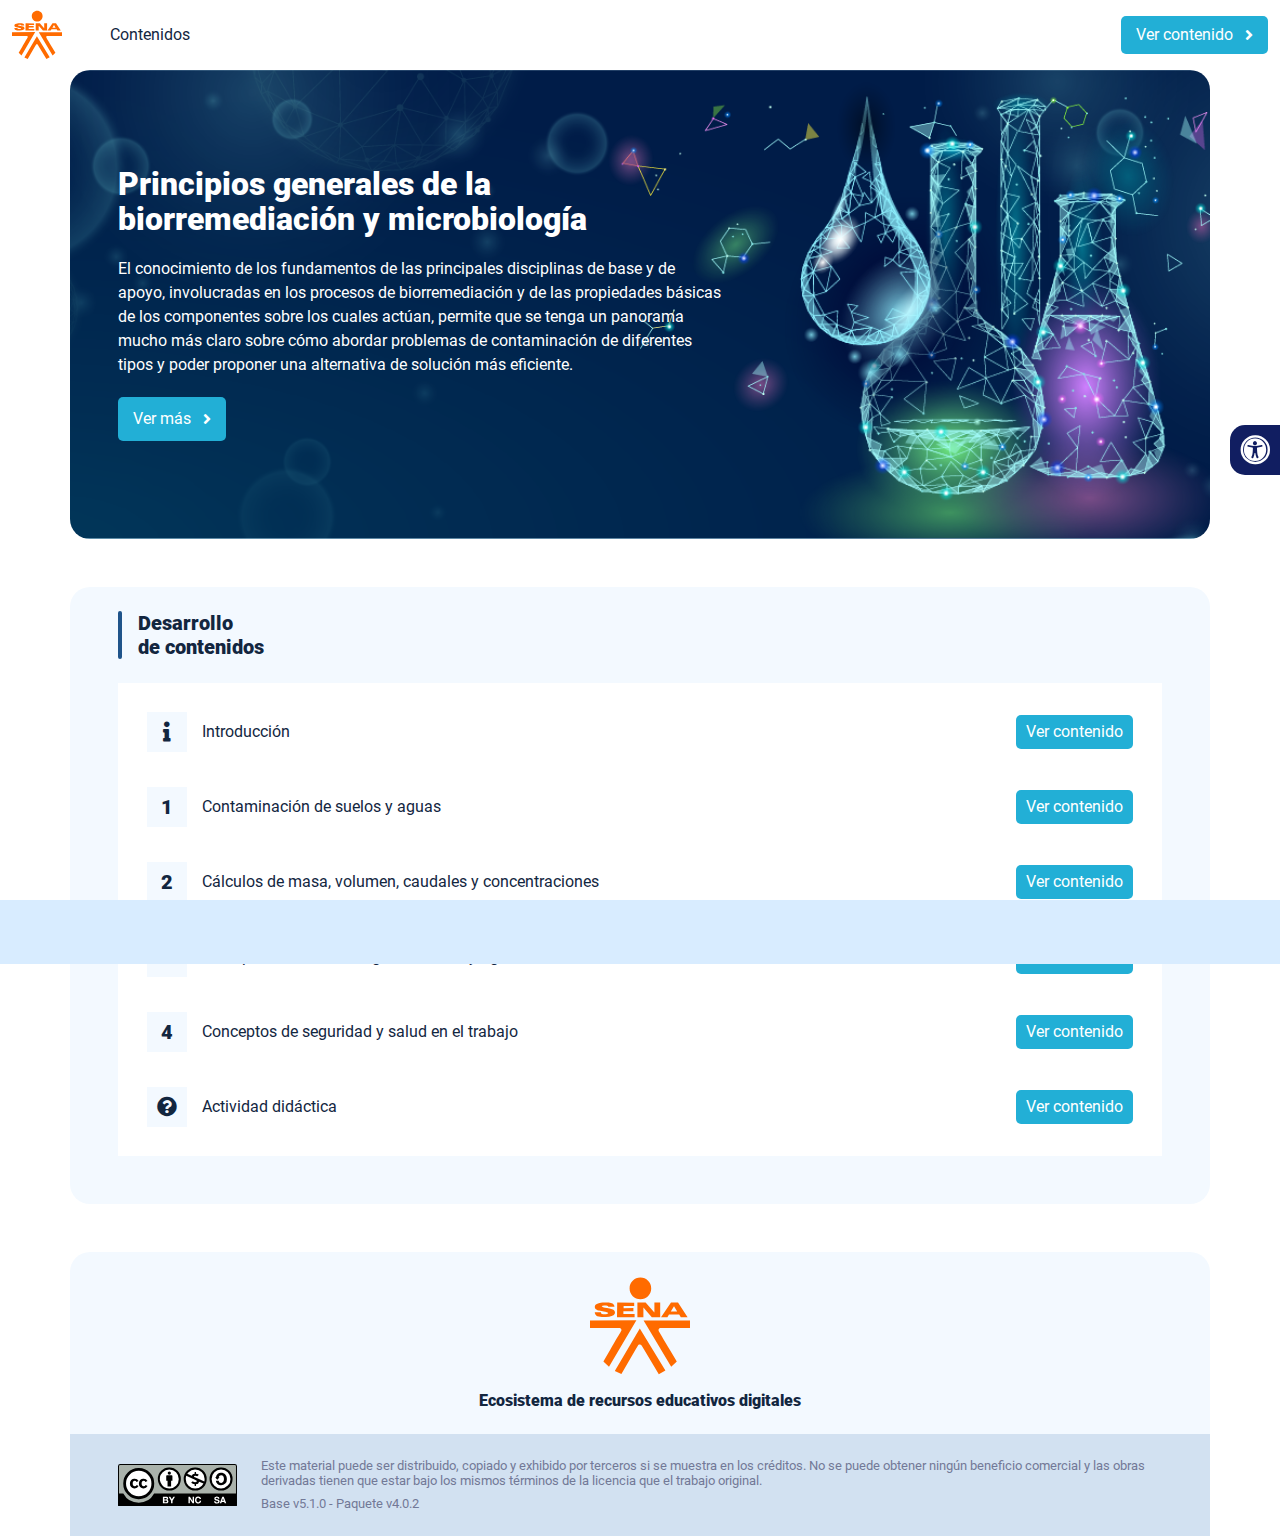
<file: index.html>
<!DOCTYPE html><html lang=""><head><meta charset="utf-8"><meta http-equiv="X-UA-Compatible" content="IE=edge"><meta name="viewport" content="width=device-width,initial-scale=1"><link rel="icon" href="favicon.ico"><title>Principios generales de la biorremediación y microbiología</title><link href="css/chunk-0c047e41.e71cb334.css" rel="prefetch"><link href="css/chunk-25b302c8.e71cb334.css" rel="prefetch"><link href="css/chunk-26fc7596.e71cb334.css" rel="prefetch"><link href="css/chunk-2d2747e2.e71cb334.css" rel="prefetch"><link href="css/chunk-32334cb6.e71cb334.css" rel="prefetch"><link href="css/chunk-3c57cd7b.e71cb334.css" rel="prefetch"><link href="css/chunk-4f2d402a.e71cb334.css" rel="prefetch"><link href="css/chunk-4fde0a08.5d24a906.css" rel="prefetch"><link href="css/chunk-515a8379.f44e90f3.css" rel="prefetch"><link href="css/chunk-59974754.db1b0da8.css" rel="prefetch"><link href="css/chunk-6e1e538a.d2f45819.css" rel="prefetch"><link href="css/chunk-766a929b.cf9acb15.css" rel="prefetch"><link href="css/chunk-f2df7d2c.e71cb334.css" rel="prefetch"><link href="css/comple.2fbd92b6.css" rel="prefetch"><link href="css/creditos.2f3d19a9.css" rel="prefetch"><link href="css/glosario.bcb0726b.css" rel="prefetch"><link href="css/referencias.1d530425.css" rel="prefetch"><link href="css/tema1.87930df7.css" rel="prefetch"><link href="css/tema2.a802ed39.css" rel="prefetch"><link href="css/tema3.8479c5ad.css" rel="prefetch"><link href="css/tema4.d6a3e542.css" rel="prefetch"><link href="js/actividad.b2c55622.js" rel="prefetch"><link href="js/chunk-0206bfa0.82a61f01.js" rel="prefetch"><link href="js/chunk-0c047e41.e6a21359.js" rel="prefetch"><link href="js/chunk-13a6037e.24dbf6f9.js" rel="prefetch"><link href="js/chunk-25b302c8.f995c5e2.js" rel="prefetch"><link href="js/chunk-26fc7596.17820b75.js" rel="prefetch"><link href="js/chunk-2c06842c.ffa1711f.js" rel="prefetch"><link href="js/chunk-2d0e96ec.ecada285.js" rel="prefetch"><link href="js/chunk-2d208d90.bb9f2088.js" rel="prefetch"><link href="js/chunk-2d21d0e2.3447719a.js" rel="prefetch"><link href="js/chunk-2d22c123.cd07803d.js" rel="prefetch"><link href="js/chunk-2d2747e2.70e6651b.js" rel="prefetch"><link href="js/chunk-2e80bb9a.1ada255a.js" rel="prefetch"><link href="js/chunk-319206de.3ca798df.js" rel="prefetch"><link href="js/chunk-32334cb6.38d5ce86.js" rel="prefetch"><link href="js/chunk-3c57cd7b.1d1c7da4.js" rel="prefetch"><link href="js/chunk-4cdd78c0.f0333ccd.js" rel="prefetch"><link href="js/chunk-4f2d402a.7aa34f7d.js" rel="prefetch"><link href="js/chunk-4fde0a08.27101f92.js" rel="prefetch"><link href="js/chunk-515a8379.847b8c4f.js" rel="prefetch"><link href="js/chunk-53ccb27e.f467826c.js" rel="prefetch"><link href="js/chunk-59974754.fed4457d.js" rel="prefetch"><link href="js/chunk-6e1e538a.a7ddd27b.js" rel="prefetch"><link href="js/chunk-766a929b.b576d0ad.js" rel="prefetch"><link href="js/chunk-c796899c.d0384a0e.js" rel="prefetch"><link href="js/chunk-e8a7823a.b253e3b1.js" rel="prefetch"><link href="js/chunk-f2df7d2c.624d2521.js" rel="prefetch"><link href="js/chunk-fde47172.b2d37c6a.js" rel="prefetch"><link href="js/comple.c26aff35.js" rel="prefetch"><link href="js/creditos.d090093e.js" rel="prefetch"><link href="js/glosario.1d6d267d.js" rel="prefetch"><link href="js/intro.7d29c856.js" rel="prefetch"><link href="js/referencias.268cdc9c.js" rel="prefetch"><link href="js/sintesis.f7713ee8.js" rel="prefetch"><link href="js/tema1.5018b85b.js" rel="prefetch"><link href="js/tema2.8228cd2d.js" rel="prefetch"><link href="js/tema3.117aab2d.js" rel="prefetch"><link href="js/tema4.3134327e.js" rel="prefetch"><link href="css/app.5b6a9119.css" rel="preload" as="style"><link href="css/chunk-vendors.24566483.css" rel="preload" as="style"><link href="js/app.fa656f61.js" rel="preload" as="script"><link href="js/chunk-vendors.d9e2e818.js" rel="preload" as="script"><link href="css/chunk-vendors.24566483.css" rel="stylesheet"><link href="css/app.5b6a9119.css" rel="stylesheet"></head><body><noscript><strong>We're sorry but Principios generales de la biorremediación y microbiología doesn't work properly without JavaScript enabled. Please enable it to continue.</strong></noscript><div id="app"></div><script src="js/chunk-vendors.d9e2e818.js"></script><script src="js/app.fa656f61.js"></script></body></html>
</file>
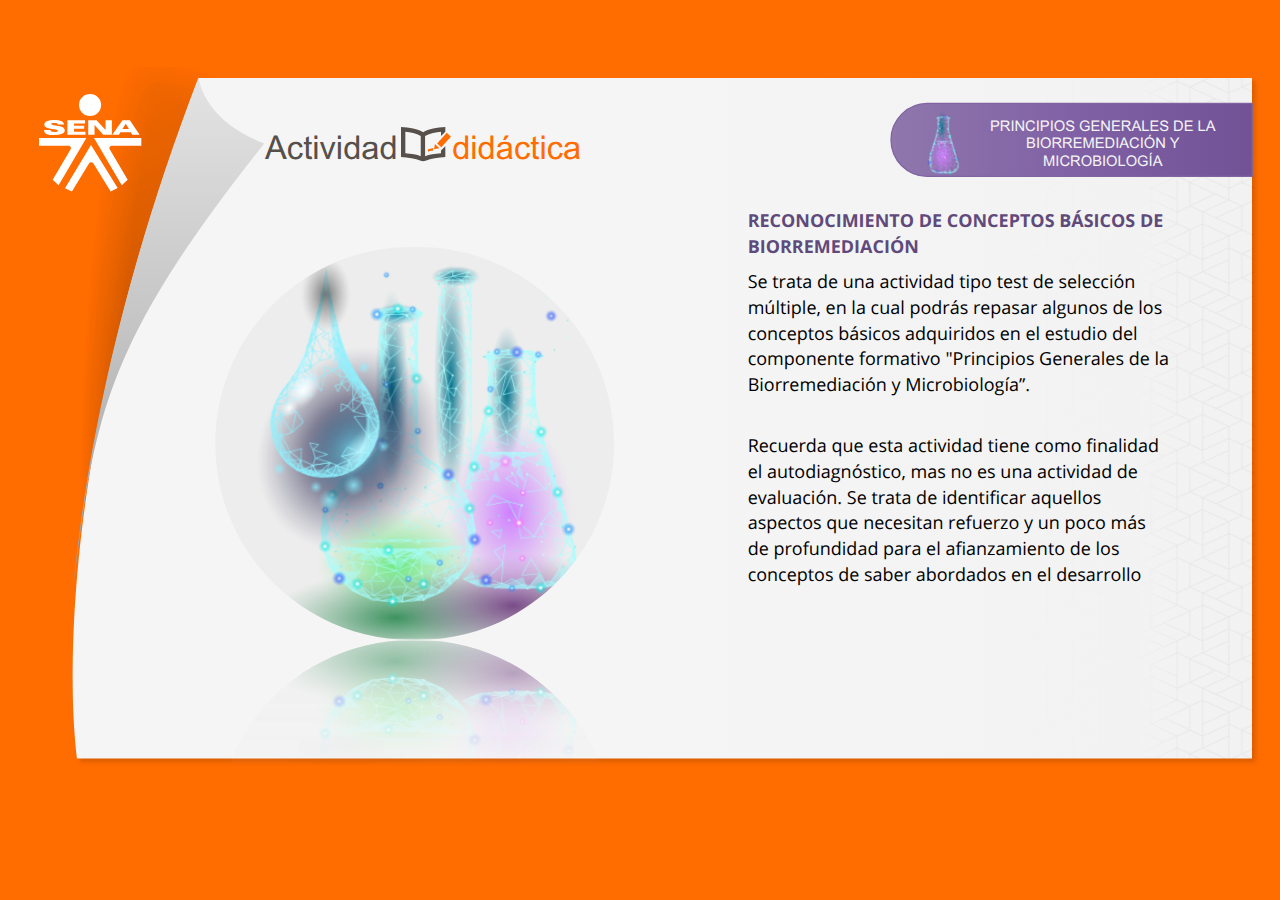
<file: actividades/actividad.html>
<!DOCTYPE html>
<html lang="es">
<head>
  <meta charset="utf-8">
  <!-- Creado con Storyline 360 - http://www.articulate.com  -->
  <!-- version: 3.53.25436.0 -->
  <title>Actividad did&#225;ctica</title>
  <meta http-equiv="x-ua-compatible" content="IE=edge" />
  <meta name="viewport" content="width=device-width, initial-scale=1.0, user-scalable=no, shrink-to-fit=no, minimal-ui" />
  <meta name="apple-mobile-web-app-capable" content="yes" />
  <style>
    html, body { height: 100%; padding: 0; margin: 0 }
    #app { height: 100%; width: 100%; }
  </style>
  
  <script>window.THREE = { };</script>
</head>
<body style="background: #FF6C00" class="cs-HTML theme-classic">
  <!-- 360 -->
  <script>!function(e){function n(e,i){return e.test(i)}function i(e){var i=e||navigator.userAgent,o=i.split("[FBAN");if(void 0!==o[1]&&(i=o[0]),this.apple={phone:n(t,i),ipod:n(d,i),tablet:!n(t,i)&&n(s,i),device:n(t,i)||n(d,i)||n(s,i)},this.amazon={phone:n(h,i),tablet:!n(h,i)&&n(a,i),device:n(h,i)||n(a,i)},this.android={phone:n(h,i)||n(b,i),tablet:!n(h,i)&&!n(b,i)&&(n(a,i)||n(r,i)),device:n(h,i)||n(a,i)||n(b,i)||n(r,i)},this.windows={phone:n(l,i),tablet:n(p,i),device:n(l,i)||n(p,i)},this.other={blackberry:n(f,i),blackberry10:n(u,i),opera:n(c,i),firefox:n(A,i),chrome:n(w,i),device:n(f,i)||n(u,i)||n(c,i)||n(A,i)||n(w,i)},this.seven_inch=n(v,i),this.any=this.apple.device||this.android.device||this.windows.device||this.other.device||this.seven_inch,this.phone=this.apple.phone||this.android.phone||this.windows.phone,this.tablet=this.apple.tablet||this.android.tablet||this.windows.tablet,"undefined"==typeof window)return this}function o(){var e=new i;return e.Class=i,e}var t=/iPhone/i,d=/iPod/i,s=/iPad/i,b=/(?=.*\bAndroid\b)(?=.*\bMobile\b)/i,r=/Android/i,h=/(?=.*\bAndroid\b)(?=.*\bSD4930UR\b)/i,a=/(?=.*\bAndroid\b)(?=.*\b(?:KFOT|KFTT|KFJWI|KFJWA|KFSOWI|KFTHWI|KFTHWA|KFAPWI|KFAPWA|KFARWI|KFASWI|KFSAWI|KFSAWA)\b)/i,l=/IEMobile/i,p=/(?=.*\bWindows\b)(?=.*\bARM\b)/i,f=/BlackBerry/i,u=/BB10/i,c=/Opera Mini/i,w=/(CriOS|Chrome)(?=.*\bMobile\b)/i,A=/(?=.*\bFirefox\b)(?=.*\bMobile\b)/i,v=new RegExp("(?:Nexus 7|BNTV250|Kindle Fire|Silk|GT-P1000)","i");"undefined"!=typeof module&&module.exports&&"undefined"==typeof window?module.exports=i:"undefined"!=typeof module&&module.exports&&"undefined"!=typeof window?module.exports=o():"function"==typeof define&&define.amd?define("isMobile",[],e.isMobile=o()):e.isMobile=o()}(this);
    window.isMobile.apple.tablet = window.isMobile.apple.tablet ||
      (navigator.platform === 'MacIntel' && navigator.maxTouchPoints > 1);
    window.isMobile.apple.device = window.isMobile.apple.device || window.isMobile.apple.tablet;
    window.isMobile.tablet = window.isMobile.tablet || window.isMobile.apple.tablet;
    window.isMobile.any = window.isMobile.any || window.isMobile.apple.tablet;
  </script>

  <div id="focus-sink" tabIndex="-1"></div>

  <div id="preso"></div>
  <script>
    window.DS = {};
    window.globals = {
      DATA_PATH_BASE: '',
      HAS_FRAME: true,
      HAS_SLIDE: true,

      lmsPresent: false,
      tinCanPresent: false,
      cmi5Present: false,
      aoSupport: false,
      scale: 'show all',
      captureRc: false,
      browserSize: 'optimal',
      bgColor: '#FF6C00',
      features: 'MultipleQuizTracking',
      themeName: 'classic',
      preloaderColor: '#FFFFFF',
      suppressAnalytics: false,
      productChannel: 'stable',
      publishSource: 'storyline',
      aid: 'aid|5304b41d-7af7-4125-b8d1-83eb222823e2',
      cid: 'fd4fcdb6-d3c5-4390-a3dd-eb095a2bc740',
      playerVersion: '3.53.25436.0',
      maxIosVideoElements: 5,

      
      parseParams: function(qs) {
        if (window.globals.parsedParams != null) {
          return window.globals.parsedParams;
        }
        qs = (qs || window.location.search.substr(1)).split('+').join(' ');
        var params = {},
            tokens,
            re = /[?&]?([^=]+)=([^&]*)/g;

        while (tokens = re.exec(qs)) {
          params[decodeURIComponent(tokens[1]).trim()] =
            decodeURIComponent(tokens[2]).trim();
        }
        window.globals.parsedParams = params;
        return params;
      }

    };

    (function() {

      var classTypes = [ 'desktop', 'mobile', 'phone', 'tablet' ];

      var addDeviceClasses = function(prefix, testObj) {
        var curr, i;
        for (i = 0; i < classTypes.length; i++) {
          curr = classTypes[i];
          if (testObj[curr]) {
            document.body.classList.add(prefix + curr);
          }
        }
      };

      var params = window.globals.parseParams(),
          isDevicePreview = params.devicepreview === '1',
          isPhoneOverride = params.deviceType === 'phone' || (isDevicePreview && params.phone == '1'),
          isTabletOverride = (params.deviceType === 'tablet' || isDevicePreview) && !isPhoneOverride,
          isMobileOverride = isPhoneOverride || isTabletOverride;

      var deviceView = {
        desktop: !window.isMobile.any && !isMobileOverride,
        mobile: window.isMobile.any || isMobileOverride,
        phone: isPhoneOverride || (window.isMobile.phone && !isTabletOverride),
        tablet: isTabletOverride || window.isMobile.tablet
      };

      window.globals.deviceView = deviceView;
      window.isMobile.desktop = !window.isMobile.any;
      window.isMobile.mobile = window.isMobile.any;

      addDeviceClasses('view-', deviceView);

    })();
  </script>
  
  <script src='story_content/user.js' type=text/javascript></script>
  <div class="slide-loader"></div>

  <script type="text/javascript">
    if (window.globals.deviceView.isMobile) { var doc = document, loader = doc.body.querySelector('.slide-loader'); [ 1, 2, 3 ].forEach(function(n) { var d = doc.createElement('div'); d.style.backgroundColor = window.globals.preloaderColor; d.classList.add('mobile-loader-dot'); d.classList.add('dot' + n); loader.appendChild(d); }); }
  </script>

  <div class="mobile-load-title-overlay" style="display: none">
    <div class="mobile-load-title">Actividad did&#225;ctica</div>
  </div>

  <div class="mobile-chrome-warning"></div>

  <script>
    
    if (window.autoSpider && window.vInterfaceObject) {
      document.querySelector('.mobile-load-title-overlay').style.display = 'none';
    }
  </script>

  

  <link rel="stylesheet" href="html5/data/css/output.min.css" data-noprefix />
</body>
<script src="html5/lib/scripts/bootstrapper.min.js"></script>
</html>
</file>
<file: css/chunk-0c047e41.e71cb334.css>
.horizontal-scroll__wrapper[data-v-22adfd6b]{overflow:hidden}.horizontal-scroll[data-v-22adfd6b]{display:flex;transition:transform .5s ease-in-out;align-items:center;flex-wrap:nowrap}.horizontal-scroll[data-v-22adfd6b]:not(.row){width:100%}.horizontal-scroll--item-fw[data-v-22adfd6b]>div{flex-grow:0;flex-shrink:0;width:100%;margin:0!important}
</file>
<file: css/chunk-25b302c8.e71cb334.css>
.horizontal-scroll__wrapper[data-v-22adfd6b]{overflow:hidden}.horizontal-scroll[data-v-22adfd6b]{display:flex;transition:transform .5s ease-in-out;align-items:center;flex-wrap:nowrap}.horizontal-scroll[data-v-22adfd6b]:not(.row){width:100%}.horizontal-scroll--item-fw[data-v-22adfd6b]>div{flex-grow:0;flex-shrink:0;width:100%;margin:0!important}
</file>
<file: css/chunk-26fc7596.e71cb334.css>
.horizontal-scroll__wrapper[data-v-22adfd6b]{overflow:hidden}.horizontal-scroll[data-v-22adfd6b]{display:flex;transition:transform .5s ease-in-out;align-items:center;flex-wrap:nowrap}.horizontal-scroll[data-v-22adfd6b]:not(.row){width:100%}.horizontal-scroll--item-fw[data-v-22adfd6b]>div{flex-grow:0;flex-shrink:0;width:100%;margin:0!important}
</file>
<file: css/chunk-2d2747e2.e71cb334.css>
.horizontal-scroll__wrapper[data-v-22adfd6b]{overflow:hidden}.horizontal-scroll[data-v-22adfd6b]{display:flex;transition:transform .5s ease-in-out;align-items:center;flex-wrap:nowrap}.horizontal-scroll[data-v-22adfd6b]:not(.row){width:100%}.horizontal-scroll--item-fw[data-v-22adfd6b]>div{flex-grow:0;flex-shrink:0;width:100%;margin:0!important}
</file>
<file: css/chunk-32334cb6.e71cb334.css>
.horizontal-scroll__wrapper[data-v-22adfd6b]{overflow:hidden}.horizontal-scroll[data-v-22adfd6b]{display:flex;transition:transform .5s ease-in-out;align-items:center;flex-wrap:nowrap}.horizontal-scroll[data-v-22adfd6b]:not(.row){width:100%}.horizontal-scroll--item-fw[data-v-22adfd6b]>div{flex-grow:0;flex-shrink:0;width:100%;margin:0!important}
</file>
<file: css/chunk-3c57cd7b.e71cb334.css>
.horizontal-scroll__wrapper[data-v-22adfd6b]{overflow:hidden}.horizontal-scroll[data-v-22adfd6b]{display:flex;transition:transform .5s ease-in-out;align-items:center;flex-wrap:nowrap}.horizontal-scroll[data-v-22adfd6b]:not(.row){width:100%}.horizontal-scroll--item-fw[data-v-22adfd6b]>div{flex-grow:0;flex-shrink:0;width:100%;margin:0!important}
</file>
<file: css/chunk-4f2d402a.e71cb334.css>
.horizontal-scroll__wrapper[data-v-22adfd6b]{overflow:hidden}.horizontal-scroll[data-v-22adfd6b]{display:flex;transition:transform .5s ease-in-out;align-items:center;flex-wrap:nowrap}.horizontal-scroll[data-v-22adfd6b]:not(.row){width:100%}.horizontal-scroll--item-fw[data-v-22adfd6b]>div{flex-grow:0;flex-shrink:0;width:100%;margin:0!important}
</file>
<file: css/chunk-4fde0a08.5d24a906.css>
.header[data-v-a108b06a]{position:sticky;top:0;padding-top:10px;padding-bottom:10px;background-color:#fff;z-index:10010;line-height:1.1em}.header__logo[data-v-a108b06a]{width:50px}@media (max-width:576px){.header__componente-formativo[data-v-a108b06a]{font-size:.8em}}.header__menu[data-v-a108b06a]{cursor:pointer}.header__menu span[data-v-a108b06a]{font-size:.7em;display:block;line-height:1em;text-align:center;color:#111e61}.header__menu__btn[data-v-a108b06a]{width:30px;height:30px;position:relative;margin-bottom:4px}.header__menu__btn .line-1[data-v-a108b06a],.header__menu__btn .line-2[data-v-a108b06a],.header__menu__btn .line-3[data-v-a108b06a]{height:4px;width:30px;background-color:#111e61;transform-origin:center center;position:absolute;left:0;border-radius:2px}.header__menu__btn .line-1[data-v-a108b06a]{top:4px;-webkit-animation:line-1-inactive-data-v-a108b06a .5s ease-in-out forwards;animation:line-1-inactive-data-v-a108b06a .5s ease-in-out forwards}.header__menu__btn .line-2[data-v-a108b06a]{top:13px;-webkit-animation:line-2-inactive-data-v-a108b06a .5s ease-in-out forwards;animation:line-2-inactive-data-v-a108b06a .5s ease-in-out forwards}.header__menu__btn .line-3[data-v-a108b06a]{top:22px;-webkit-animation:line-3-inactive-data-v-a108b06a .5s ease-in-out forwards;animation:line-3-inactive-data-v-a108b06a .5s ease-in-out forwards}.header__menu__btn[data-v-a108b06a]:hover{cursor:pointer}.header__menu__btn--open .line-1[data-v-a108b06a]{-webkit-animation:line-1-active-data-v-a108b06a .5s ease-in-out forwards;animation:line-1-active-data-v-a108b06a .5s ease-in-out forwards}.header__menu__btn--open .line-2[data-v-a108b06a]{-webkit-animation:line-2-active-data-v-a108b06a .5s ease-in-out forwards;animation:line-2-active-data-v-a108b06a .5s ease-in-out forwards}.header__menu__btn--open .line-3[data-v-a108b06a]{-webkit-animation:line-3-active-data-v-a108b06a .5s ease-in-out forwards;animation:line-3-active-data-v-a108b06a .5s ease-in-out forwards}@-webkit-keyframes line-1-active-data-v-a108b06a{0%{transform:translate(0) rotate(0)}50%{transform:translateY(9px) rotate(0)}to{transform:translateY(9px) rotate(45deg)}}@keyframes line-1-active-data-v-a108b06a{0%{transform:translate(0) rotate(0)}50%{transform:translateY(9px) rotate(0)}to{transform:translateY(9px) rotate(45deg)}}@-webkit-keyframes line-2-active-data-v-a108b06a{0%{transform:scale(1)}to{transform:scale(0)}}@keyframes line-2-active-data-v-a108b06a{0%{transform:scale(1)}to{transform:scale(0)}}@-webkit-keyframes line-3-active-data-v-a108b06a{0%{transform:translate(0) rotate(0)}50%{transform:translateY(-9px) rotate(0)}to{transform:translateY(-9px) rotate(-45deg)}}@keyframes line-3-active-data-v-a108b06a{0%{transform:translate(0) rotate(0)}50%{transform:translateY(-9px) rotate(0)}to{transform:translateY(-9px) rotate(-45deg)}}@-webkit-keyframes line-1-inactive-data-v-a108b06a{0%{transform:translateY(9px) rotate(45deg)}50%{transform:translateY(9px) rotate(0)}to{transform:translate(0) rotate(0)}}@keyframes line-1-inactive-data-v-a108b06a{0%{transform:translateY(9px) rotate(45deg)}50%{transform:translateY(9px) rotate(0)}to{transform:translate(0) rotate(0)}}@-webkit-keyframes line-2-inactive-data-v-a108b06a{0%{transform:scale(0)}to{transform:scale(1)}}@keyframes line-2-inactive-data-v-a108b06a{0%{transform:scale(0)}to{transform:scale(1)}}@-webkit-keyframes line-3-inactive-data-v-a108b06a{0%{transform:translateY(-9px) rotate(-45deg)}50%{transform:translateY(-9px) rotate(0)}to{transform:translate(0) rotate(0)}}@keyframes line-3-inactive-data-v-a108b06a{0%{transform:translateY(-9px) rotate(-45deg)}50%{transform:translateY(-9px) rotate(0)}to{transform:translate(0) rotate(0)}}
</file>
<file: css/chunk-515a8379.f44e90f3.css>
.banner-interno{position:relative}.banner-interno__fondo{position:absolute;top:0;bottom:-50px;left:0;right:0;background-color:#c6edff;background-size:cover;background-position:50%}.banner-interno__titulo{display:flex;align-items:center}.banner-interno__titulo__icono{display:block;width:32px;height:32px;border-radius:50%;background-color:#fff;position:relative}.banner-interno__titulo__icono i{color:#c6edff;position:absolute;left:50%;top:50%;transform:translate(-50%,-50%)}.banner-interno__titulo h1,.banner-interno__titulo h2,.banner-interno__titulo h3,.banner-interno__titulo h4,.banner-interno__titulo h5,.banner-interno__titulo h6{color:#fff;line-height:1.1em}
</file>
<file: css/chunk-59974754.db1b0da8.css>
.aside-menu{position:sticky;top:70px;flex:0 0 0;width:0;min-height:calc(100vh - 70px);max-height:calc(100vh - 70px);background-color:#f3f9ff;transition:flex .5s ease-in-out,width .5s ease-in-out;overflow-x:hidden;z-index:100001}.aside-menu a{color:#111e61}.aside-menu--open{flex:0 0 300px;width:300px}.aside-menu__content{width:300px;display:flex;flex-direction:column;justify-content:space-between;min-height:calc(100vh - 70px);max-height:calc(100vh - 70px);border-right:1px solid #d8ecff}@media (max-height:800px){.aside-menu__content{min-height:800px;max-height:800px;overflow-y:auto}}.aside-menu__header{padding:10px;text-align:center;background-color:#d8ecff}.aside-menu__header h4{margin:0}.aside-menu__menu{overflow-y:auto;flex-grow:1;list-style:none;padding-left:0;margin-bottom:0}.aside-menu__menu__item--active .aside-menu__menu__item__lnk,.aside-menu__menu__item--active .aside-menu__sec-menu__item__lnk{background-color:#d8ecff;font-weight:700}.aside-menu__menu__item--sub-menu:hover,.aside-menu__menu__item:hover,.aside-menu__sec-menu__item:hover{background-color:#d8ecff}.aside-menu__menu__item--sub-menu{padding-left:10px}.aside-menu__menu__item--sub-menu--active .aside-menu__menu__item__lnk,.aside-menu__menu__item--sub-menu--active .aside-menu__sec-menu__item__lnk{background-color:#d8ecff;font-weight:700;position:relative}.aside-menu__menu__item--sub-menu--active .aside-menu__menu__item__lnk:before,.aside-menu__menu__item--sub-menu--active .aside-menu__sec-menu__item__lnk:before{content:"";display:block;position:absolute;left:0;bottom:0;top:0;width:4px;border-radius:2px;background-color:#1f548a}.aside-menu__menu__item__lnk,.aside-menu__sec-menu__item__lnk{display:flex;align-items:center;padding:10px 15px;line-height:1.1em}.aside-menu__menu__item__lnk i,.aside-menu__menu__item__lnk span,.aside-menu__sec-menu__item__lnk i,.aside-menu__sec-menu__item__lnk span{margin-right:10px}.aside-menu__menu__item__lnk i:last-child,.aside-menu__menu__item__lnk span:last-child,.aside-menu__sec-menu__item__lnk i:last-child,.aside-menu__sec-menu__item__lnk span:last-child{margin-right:0}.aside-menu__sec-menu{background-color:#d8ecff;padding:10px 0;flex-shrink:0;margin-bottom:0}.aside-menu__sec-menu__item{padding:10px 15px}.aside-menu__sec-menu__item__lnk{padding:0;border-radius:1em}.aside-menu__sec-menu__item__lnk i{display:block;width:2em;height:2em;padding:.5em 0;text-align:center;background-color:#fff;border-radius:50%}.aside-menu__sec-menu__item__lnk:hover{background-color:#fff}@media (max-width:992px){.aside-menu{position:fixed;top:70px}}@media (max-width:576px){.aside-menu__sec-menu{padding-bottom:110px}}
</file>
<file: css/chunk-6e1e538a.d2f45819.css>
.accesibilidad[data-v-4f6b7c58]{position:fixed;right:0;top:50vh;height:50px;background-color:#111e61;border-top-left-radius:15px;border-bottom-left-radius:15px;transform:translateY(-50%) translateX(100%) translateX(-50px);overflow:hidden;transition:transform .3s ease-in-out,height .3s ease-in-out}.accesibilidad[data-v-4f6b7c58]:hover{transform:translateY(-50%) translateX(0);height:12.75rem}.accesibilidad [data-v-4f6b7c58]{color:#fff}.accesibilidad__menu__content .accesibilidad__menu__item[data-v-4f6b7c58]{cursor:pointer}.accesibilidad__menu__content .accesibilidad__menu__item[data-v-4f6b7c58]:hover{background-color:#273685}.accesibilidad__menu__content .accesibilidad__menu__item[data-v-4f6b7c58]:last-child{border:none}.accesibilidad__menu__item[data-v-4f6b7c58]{display:flex;align-items:center;padding:10px;border-bottom:1px solid #273685;line-height:1em;-webkit-user-select:none;-moz-user-select:none;-ms-user-select:none;user-select:none}.accesibilidad__menu i[data-v-4f6b7c58]{font-size:30px;font-style:normal;margin-right:10px;line-height:1em}.accesibilidad__menu img[data-v-4f6b7c58]{width:30px;margin-right:10px}
</file>
<file: css/chunk-766a929b.cf9acb15.css>
.barra-avance{display:flex;align-items:center;justify-content:space-between;position:fixed;bottom:0;left:0;width:100%;padding:10px;background-color:#d8ecff;transition:transform .5s ease-in-out;z-index:100000}.barra-avance__barra{margin:0 20px;flex:1;position:relative;max-width:800px}.barra-avance__barra--amarilla,.barra-avance__barra--blanca{height:4px}.barra-avance__barra--amarilla:after,.barra-avance__barra--amarilla:before,.barra-avance__barra--blanca:after,.barra-avance__barra--blanca:before{content:"";display:block;width:10px;height:10px;border-radius:50%;position:absolute;top:50%}.barra-avance__barra--amarilla:before,.barra-avance__barra--blanca:before{left:0;transform:translate(-50%,-50%)}.barra-avance__barra--amarilla:after,.barra-avance__barra--blanca:after{right:0;transform:translate(50%,-50%)}.barra-avance__barra--blanca,.barra-avance__barra--blanca:after,.barra-avance__barra--blanca:before{background-color:#fff}.barra-avance__barra--amarilla{position:absolute;width:100%;top:0;background-color:#22afd6}.barra-avance__barra--amarilla:after,.barra-avance__barra--amarilla:before{background-color:#22afd6}.barra-avance__boton--regresar{background-color:#b0c0d2}.barra-avance__boton--regresar span{color:#111e61!important}.barra-avance__boton--disable{opacity:0;pointer-events:none}.barra-avance--open{transform:translateY(0)}.barra-avance--close{transform:translateY(100%)}
</file>
<file: css/chunk-f2df7d2c.e71cb334.css>
.horizontal-scroll__wrapper[data-v-22adfd6b]{overflow:hidden}.horizontal-scroll[data-v-22adfd6b]{display:flex;transition:transform .5s ease-in-out;align-items:center;flex-wrap:nowrap}.horizontal-scroll[data-v-22adfd6b]:not(.row){width:100%}.horizontal-scroll--item-fw[data-v-22adfd6b]>div{flex-grow:0;flex-shrink:0;width:100%;margin:0!important}
</file>
<file: css/comple.2fbd92b6.css>
.banner-interno{position:relative}.banner-interno__fondo{position:absolute;top:0;bottom:-50px;left:0;right:0;background-color:#c6edff;background-size:cover;background-position:50%}.banner-interno__titulo{display:flex;align-items:center}.banner-interno__titulo__icono{display:block;width:32px;height:32px;border-radius:50%;background-color:#fff;position:relative}.banner-interno__titulo__icono i{color:#c6edff;position:absolute;left:50%;top:50%;transform:translate(-50%,-50%)}.banner-interno__titulo h1,.banner-interno__titulo h2,.banner-interno__titulo h3,.banner-interno__titulo h4,.banner-interno__titulo h5,.banner-interno__titulo h6{color:#fff;line-height:1.1em}.complementario__enlaces{display:flex;justify-content:center;flex-wrap:wrap}.complementario__enlaces a{margin:0 5px}.complementario__btn{font-size:1.5em;line-height:1em}table{width:calc(100% - 1px);min-width:800px}table thead{background-color:#d8ecff}table thead th{border-color:#d8ecff}table td,table th{padding:25px 20px;text-align:center}table td:first-child,table th:first-child{text-align:left}
</file>
<file: css/creditos.2f3d19a9.css>
.banner-interno{position:relative}.banner-interno__fondo{position:absolute;top:0;bottom:-50px;left:0;right:0;background-color:#c6edff;background-size:cover;background-position:50%}.banner-interno__titulo{display:flex;align-items:center}.banner-interno__titulo__icono{display:block;width:32px;height:32px;border-radius:50%;background-color:#fff;position:relative}.banner-interno__titulo__icono i{color:#c6edff;position:absolute;left:50%;top:50%;transform:translate(-50%,-50%)}.banner-interno__titulo h1,.banner-interno__titulo h2,.banner-interno__titulo h3,.banner-interno__titulo h4,.banner-interno__titulo h5,.banner-interno__titulo h6{color:#fff;line-height:1.1em}.creditos-vista .tarjeta.credito{background-color:#d2e1f1}.creditos{color:#727997;overflow-x:auto}.creditos__item{min-width:490px}.creditos p{line-height:1.3em;margin-bottom:0;color:#727997}.creditos__titulo{font-weight:700;background-color:#d2e1f1;padding:5px 10px;border-top-radius:5px;border-top-left-radius:5px;border-top-right-radius:5px}.creditos table td,.creditos table th{border-color:#d2e1f1}
</file>
<file: css/glosario.bcb0726b.css>
.banner-interno{position:relative}.banner-interno__fondo{position:absolute;top:0;bottom:-50px;left:0;right:0;background-color:#c6edff;background-size:cover;background-position:50%}.banner-interno__titulo{display:flex;align-items:center}.banner-interno__titulo__icono{display:block;width:32px;height:32px;border-radius:50%;background-color:#fff;position:relative}.banner-interno__titulo__icono i{color:#c6edff;position:absolute;left:50%;top:50%;transform:translate(-50%,-50%)}.banner-interno__titulo h1,.banner-interno__titulo h2,.banner-interno__titulo h3,.banner-interno__titulo h4,.banner-interno__titulo h5,.banner-interno__titulo h6{color:#fff;line-height:1.1em}.glosario__letra-item{display:flex}.glosario__letra-item__texto{padding-top:5px}.glosario__letra-item__letra__icono{width:32px;height:32px;position:relative;line-height:1em;border-radius:50%;background-color:#d2e1f1}.glosario__letra-item__letra__icono span{position:absolute;left:50%;top:50%;transform:translate(-50%,-50%);font-size:1.1em;font-weight:900}
</file>
<file: css/referencias.1d530425.css>
.banner-interno{position:relative}.banner-interno__fondo{position:absolute;top:0;bottom:-50px;left:0;right:0;background-color:#c6edff;background-size:cover;background-position:50%}.banner-interno__titulo{display:flex;align-items:center}.banner-interno__titulo__icono{display:block;width:32px;height:32px;border-radius:50%;background-color:#fff;position:relative}.banner-interno__titulo__icono i{color:#c6edff;position:absolute;left:50%;top:50%;transform:translate(-50%,-50%)}.banner-interno__titulo h1,.banner-interno__titulo h2,.banner-interno__titulo h3,.banner-interno__titulo h4,.banner-interno__titulo h5,.banner-interno__titulo h6{color:#fff;line-height:1.1em}.referencias__item:last-child hr{display:none}.referencias__item a{color:#2196f3;text-decoration:underline;overflow-wrap:break-word}
</file>
<file: css/tema1.87930df7.css>
.bloque-texto-g.color-secundario{background-color:#1a7b96}.cajon-b.color-primario:before{background-color:#d2eff7;opacity:1}.img-infografica-b.color-secundario .img-infografica__item__numero,.img-infografica.color-secundario .img-infografica__item__numero{color:#1f548a;font-size:20px}.img-infografica-b.color-secundario .img-infografica-b__item__dot:after,.img-infografica-b.color-secundario .img-infografica-b__item__dot:before,.img-infografica-b.color-secundario .img-infografica__item__dot:after,.img-infografica-b.color-secundario .img-infografica__item__dot:before,.img-infografica.color-secundario .img-infografica-b__item__dot:after,.img-infografica.color-secundario .img-infografica-b__item__dot:before,.img-infografica.color-secundario .img-infografica__item__dot:after,.img-infografica.color-secundario .img-infografica__item__dot:before{background-color:#00ffe6;opacity:1}.img-infografica-b__card,.img-infografica__card{width:400px}.img-infografica__card .tarjeta{background:url(../img/4.ca1a98d4.svg);background-repeat:no-repeat}.boton_1:hover{opacity:.95;transform:scale(1.05)}.cajon.color-secundario{background-color:#c7ebf5}.cajon.color-secundario:before{background-color:#22afd6}.pasos-a.color-acento-botones .pasos-a__linea .hor-line{border-top-color:#1f548a}.pasos-a.color-acento-botones .pasos-a__linea__esquina__linea{border-color:#1f548a}.pasos-a.color-acento-botones .pasos-a__numero:after{border-left-color:#1f548a}.pasos-a.color-acento-botones .pasos-a__circle div{color:#00ffe6;text-transform:lowercase}.pasos-a.color-acento-botones .pasos-a__circle{background-color:#0f1e5a}.cajon-b2:before{right:39%;bottom:26%}.tarjeta.color-acento-botones--borde{background-color:#1f548a;border:4px solid #00ffe6}.tabs-a__tab{background-color:#c6edff}.pasos-a.color-acento-botones .pasos-a__circle div:after{content:"";position:absolute;background-color:#0a6184;left:-52%;z-index:-1;border-radius:50%;padding:107%;top:4%}.pasos-a.color-acento-botones .pasos-a__circle div:before{content:"";position:absolute;background-color:#0c4371;left:-94%;z-index:-2;border-radius:50%;padding:150%;top:-11%}
</file>
<file: css/tema2.a802ed39.css>
.cajon-b.color-primario:before{background-color:#d2eff7;opacity:1}.img-infografica-b.color-secundario .img-infografica__item__numero,.img-infografica.color-secundario .img-infografica__item__numero{color:#1f548a;font-size:20px}.img-infografica-b.color-secundario .img-infografica-b__item__dot:after,.img-infografica-b.color-secundario .img-infografica-b__item__dot:before,.img-infografica-b.color-secundario .img-infografica__item__dot:after,.img-infografica-b.color-secundario .img-infografica__item__dot:before,.img-infografica.color-secundario .img-infografica-b__item__dot:after,.img-infografica.color-secundario .img-infografica-b__item__dot:before,.img-infografica.color-secundario .img-infografica__item__dot:after,.img-infografica.color-secundario .img-infografica__item__dot:before{background-color:#00ffe6;opacity:1}.img-infografica-b__card,.img-infografica__card{width:400px}.img-infografica__card .tarjeta{background:url(../img/4.ca1a98d4.svg);background-repeat:no-repeat}.boton_1:hover{opacity:.95;transform:scale(1.05)}.cajon.color-secundario{background-color:#c7ebf5}.cajon.color-secundario:before{background-color:#22afd6}.pasos-a.color-acento-botones .pasos-a__linea .hor-line{border-top-color:#1f548a}.pasos-a.color-acento-botones .pasos-a__linea__esquina__linea{border-color:#1f548a}.pasos-a.color-acento-botones .pasos-a__numero:after{border-left-color:#1f548a}.pasos-a.color-acento-botones .pasos-a__circle div{color:#00ffe6}.pasos-a.color-acento-botones .pasos-a__circle{background-color:#0f1e5a}.cajon-b2:before{right:39%;bottom:26%}.tarjeta.color-acento-botones--borde{background-color:#1f548a;border:4px solid #00ffe6}.tabs-a__tab{background-color:#c6edff}.cont-1{background:url(../img/2.5456dbcd.png);background-size:cover;background-repeat:no-repeat}.cont-2{background:url(../img/3.128e263f.svg);background-size:cover;background-repeat:no-repeat}td,th{word-break:break-word}
</file>
<file: css/tema3.8479c5ad.css>
.cajon-b.color-primario:before{background-color:#d2eff7;opacity:1}.bloque-texto-g.color-secundario{background-color:#1a7b96}.img-infografica-b.color-secundario .img-infografica__item__numero,.img-infografica.color-secundario .img-infografica__item__numero{color:#1f548a;font-size:20px}.img-infografica-b.color-secundario .img-infografica-b__item__dot:after,.img-infografica-b.color-secundario .img-infografica-b__item__dot:before,.img-infografica-b.color-secundario .img-infografica__item__dot:after,.img-infografica-b.color-secundario .img-infografica__item__dot:before,.img-infografica.color-secundario .img-infografica-b__item__dot:after,.img-infografica.color-secundario .img-infografica-b__item__dot:before,.img-infografica.color-secundario .img-infografica__item__dot:after,.img-infografica.color-secundario .img-infografica__item__dot:before{background-color:#00ffe6;opacity:1}.img-infografica-b__card,.img-infografica__card{width:400px}.img-infografica__card .tarjeta{background:url(../img/4.ca1a98d4.svg);background-repeat:no-repeat}.boton_1:hover{opacity:.95;transform:scale(1.05)}.cajon.color-secundario{background-color:#c7ebf5}.cajon.color-secundario:before{background-color:#22afd6}.pasos-a.color-acento-botones .pasos-a__linea .hor-line{border-top-color:#1f548a}.pasos-a.color-acento-botones .pasos-a__linea__esquina__linea{border-color:#1f548a}.pasos-a.color-acento-botones .pasos-a__numero:after{border-left-color:#1f548a}.pasos-a.color-acento-botones .pasos-a__circle div{color:#00ffe6}.pasos-a.color-acento-botones .pasos-a__circle{background-color:#0f1e5a}.cajon-b2:before{right:39%;bottom:26%}.tarjeta.color-acento-botones--borde{background-color:#1f548a;border:4px solid #00ffe6}.tabs-a__tab{background-color:#c6edff}.cont-1{background:url(../img/2.5456dbcd.png);background-size:cover;background-repeat:no-repeat}.cont-2{background:url(../img/3.128e263f.svg);background-size:cover;background-repeat:no-repeat}td,th{word-break:break-word}
</file>
<file: css/tema4.d6a3e542.css>
.cajon-b.color-primario:before{background-color:#d2eff7;opacity:1}.bloque-texto-g.color-secundario{background-color:#1a7b96}.img-infografica-b.color-secundario .img-infografica__item__numero,.img-infografica.color-secundario .img-infografica__item__numero{color:#1f548a;font-size:20px}.img-infografica-b.color-secundario .img-infografica-b__item__dot:after,.img-infografica-b.color-secundario .img-infografica-b__item__dot:before,.img-infografica-b.color-secundario .img-infografica__item__dot:after,.img-infografica-b.color-secundario .img-infografica__item__dot:before,.img-infografica.color-secundario .img-infografica-b__item__dot:after,.img-infografica.color-secundario .img-infografica-b__item__dot:before,.img-infografica.color-secundario .img-infografica__item__dot:after,.img-infografica.color-secundario .img-infografica__item__dot:before{background-color:#00ffe6;opacity:1}.img-infografica-b__card,.img-infografica__card{width:400px}.img-infografica__card .tarjeta{background:url(../img/4.ca1a98d4.svg);background-repeat:no-repeat}.boton_1:hover{opacity:.95;transform:scale(1.05)}.cajon.color-secundario{background-color:#c7ebf5}.cajon.color-secundario:before{background-color:#22afd6}.pasos-a.color-acento-botones .pasos-a__linea .hor-line{border-top-color:#1f548a}.pasos-a.color-acento-botones .pasos-a__linea__esquina__linea{border-color:#1f548a}.pasos-a.color-acento-botones .pasos-a__numero:after{border-left-color:#1f548a}.pasos-a.color-acento-botones .pasos-a__circle div{color:#00ffe6}.pasos-a.color-acento-botones .pasos-a__circle{background-color:#0f1e5a}.cajon-b2:before{bottom:12%}.tarjeta.color-acento-botones--borde{background-color:#1f548a;border:4px solid #00ffe6}.tabs-a__tab{background-color:#c6edff}.cont-1{background:url(../img/2.5456dbcd.png);background-size:cover;background-repeat:no-repeat}.cont-2{background:url(../img/3.128e263f.svg);background-size:cover;background-repeat:no-repeat}td,th{word-break:break-word}.bloque-texto-d.color-secundario:before{background-color:#d2eff7}.bloque-texto-d{border-top:1px solid #389bb9}.bloque-texto-a.color-secundario{background-color:#323b60}.bloque-texto-a.color-secundario:before{background-color:#389bb9}
</file>
<file: css/app.5b6a9119.css>
.curso-main-container>.container{overflow-x:clip!important}.titulo-principal__numero{background-color:#22afd6}.titulo-principal__numero span{color:#fff}.d-none.d-lg-block.col-lg-5.px-0.banner-principal__img{padding:0!important}.titulo-principal__numero span{color:#fff!important}.titulo-segundo:after{border-left-color:#22afd6!important}.banner-interno__titulo__icono i{color:#12263f!important}a.boton.barra-avance__boton--regresar span{color:#fff!important}*,:after,:before{box-sizing:inherit}html{height:100%;line-height:1.15;box-sizing:border-box;-webkit-font-smoothing:antialiased;-moz-osx-font-smoothing:grayscale;-webkit-text-size-adjust:100%;-ms-text-size-adjust:100%;text-rendering:optimizeLegibility}a,abbr,acronym,address,applet,article,aside,audio,b,big,blockquote,body,canvas,caption,center,cite,code,dd,del,details,dfn,div,dl,dt,em,embed,fieldset,figcaption,figure,footer,form,h1,h2,h3,h4,h5,h6,header,hgroup,html,i,iframe,img,ins,kbd,label,legend,li,mark,menu,nav,object,ol,output,p,pre,q,ruby,s,samp,section,small,span,strike,strong,sub,summary,sup,table,tbody,td,tfoot,th,thead,time,tr,tt,u,ul,var,video{margin:0;padding:0;border:0;outline:0;background:transparent;vertical-align:baseline}article,aside,details,figcaption,figure,footer,header,main,menu,nav,section,summary{display:block}[hidden],template{display:none}hr{box-sizing:content-box;height:0;border-bottom:1px solid #e8e8e8;border-left:0;border-right:0;border-top:0;margin:1.5em 0;overflow:visible}[hidden]{display:none}a{font-family:Roboto,sans-serif;font-size:1em;font-weight:400;text-decoration:none;color:#12263f;background-color:transparent;transition:all .15s ease-in-out;-webkit-text-decoration-skip:objects}a:active,a:hover{outline-width:0}a:active,a:focus,a:hover{color:#000}[type=button],[type=reset],[type=submit],button{-webkit-appearance:none;-moz-appearance:none;appearance:none;cursor:pointer;display:inline-block;vertical-align:middle;border:0;border-radius:5px;color:#fff;background-color:#22afd6;font-family:Roboto,sans-serif;font-weight:400;font-size:1em;-webkit-font-smoothing:antialiased;line-height:1em;white-space:nowrap;text-decoration:none;text-transform:none;padding:.75em 1.5em;margin:0;-webkit-user-select:none;-moz-user-select:none;-ms-user-select:none;user-select:none;overflow:visible;transition:background-color .15s ease-in-out}[type=button]:focus,[type=button]:hover,[type=reset]:focus,[type=reset]:hover,[type=submit]:focus,[type=submit]:hover,button:focus,button:hover{background-color:#22afd6;color:#fff}[type=button]:disabled,[type=reset]:disabled,[type=submit]:disabled,button:disabled{cursor:not-allowed;opacity:.5}[type=button]:disabled:hover,[type=reset]:disabled:hover,[type=submit]:disabled:hover,button:disabled:hover{background-color:#22afd6}input,select,textarea{margin:0;display:block;font-family:Roboto,sans-serif;font-size:16px}input{overflow:visible}[type=color],[type=date],[type=datetime-local],[type=datetime],[type=email],[type=month],[type=number],[type=password],[type=search],[type=tel],[type=text],[type=time],[type=url],[type=week],input:not([type]),select,select[multiple],textarea{background-color:#fff;border:1px solid #e8e8e8;border-radius:5px;box-shadow:inset 0 1px 3px rgba(0,0,0,.06);box-sizing:inherit;margin-bottom:.75em;padding:.5em;transition:border-color .15s ease-in-out;width:100%}[type=color]:hover,[type=date]:hover,[type=datetime-local]:hover,[type=datetime]:hover,[type=email]:hover,[type=month]:hover,[type=number]:hover,[type=password]:hover,[type=search]:hover,[type=tel]:hover,[type=text]:hover,[type=time]:hover,[type=url]:hover,[type=week]:hover,input:not([type]):hover,select:hover,select[multiple]:hover,textarea:hover{border-color:shade(#e8e8e8,20%)}[type=color]:focus,[type=date]:focus,[type=datetime-local]:focus,[type=datetime]:focus,[type=email]:focus,[type=month]:focus,[type=number]:focus,[type=password]:focus,[type=search]:focus,[type=tel]:focus,[type=text]:focus,[type=time]:focus,[type=url]:focus,[type=week]:focus,input:not([type]):focus,select:focus,select[multiple]:focus,textarea:focus{border-color:#1f548a;box-shadow:inset 0 1px 3px rgba(0,0,0,.06),0 0 5px rgba(173,229,255,.7);outline:none}[type=color]:disabled,[type=date]:disabled,[type=datetime-local]:disabled,[type=datetime]:disabled,[type=email]:disabled,[type=month]:disabled,[type=number]:disabled,[type=password]:disabled,[type=search]:disabled,[type=tel]:disabled,[type=text]:disabled,[type=time]:disabled,[type=url]:disabled,[type=week]:disabled,input:not([type]):disabled,select:disabled,select[multiple]:disabled,textarea:disabled{background-color:shade(#fff,5%);cursor:not-allowed}[type=color]:disabled:hover,[type=date]:disabled:hover,[type=datetime-local]:disabled:hover,[type=datetime]:disabled:hover,[type=email]:disabled:hover,[type=month]:disabled:hover,[type=number]:disabled:hover,[type=password]:disabled:hover,[type=search]:disabled:hover,[type=tel]:disabled:hover,[type=text]:disabled:hover,[type=time]:disabled:hover,[type=url]:disabled:hover,[type=week]:disabled:hover,input:not([type]):disabled:hover,select:disabled:hover,select[multiple]:disabled:hover,textarea:disabled:hover{border:1px solid #e8e8e8}select{text-transform:none;max-width:100%;border-radius:5px}::-webkit-file-upload-button{background-color:#22afd6;border:none;cursor:pointer;color:#fff;border-radius:5px;padding:.75em 1.5em}::-webkit-file-upload-button:hover{background-color:#22afd6}optgroup{font-weight:700}fieldset{border:1px solid #e8e8e8;background-color:transparent;padding:1.5em;-webkit-margin-start:0;-webkit-margin-end:0;-webkit-padding-before:1.5em;-webkit-padding-start:1.5em;-webkit-padding-end:1.5em;-webkit-padding-after:1.5em}legend{box-sizing:border-box;color:inherit;display:table;max-width:100%;padding:0;white-space:normal;font-weight:600;-webkit-padding-start:0;-webkit-padding-end:0}label,legend{margin-bottom:.375em}label{display:block;font-size:1em;font-family:Roboto,sans-serif;font-weight:900}textarea{overflow:auto;resize:vertical}[type=checkbox],[type=radio]{box-sizing:border-box;padding:0;display:inline;margin-right:.375em}[type=number]::-webkit-inner-spin-button,[type=number]::-webkit-outer-spin-button{height:auto}[type=search]{-webkit-appearance:textfield;outline-offset:-2px}[type=search]::-webkit-search-cancel-button,[type=search]::-webkit-search-decoration{-webkit-appearance:none;-moz-appearance:none}::-moz-placeholder{color:#999}:-ms-input-placeholder{color:#999}::placeholder{color:#999}::-webkit-file-upload-button{-webkit-appearance:button;-moz-appearance:button;font:inherit}[type=file]{margin-bottom:.75em;width:100%}[type=button],[type=reset],[type=submit],button{-webkit-appearance:button}[type=button]::-moz-focus-inner,[type=reset]::-moz-focus-inner,[type=submit]::-moz-focus-inner,button::-moz-focus-inner{border-style:none;padding:0}[type=button]:-moz-focusring,[type=reset]:-moz-focusring,[type=submit]:-moz-focusring,button:-moz-focusring{outline:1px dotted ButtonText}progress{vertical-align:baseline}ol,ul{list-style:none;margin-bottom:1em}dt{font-weight:700}figure,img,picture,svg{margin:0;width:100%;max-width:100%}figcaption{display:block;background-color:#e8e8e8;padding:.75em 1.5em;font-size:.8em;font-weight:700}img,svg{display:block;border-style:none}svg:not(:root){overflow:hidden}audio,canvas,progress,video{display:inline-block}audio:not([controls]){display:none;height:0}template{display:none}table{border-collapse:collapse;border-spacing:0;table-layout:fixed;width:100%}td,th,tr{vertical-align:middle}td,th{border:1px solid #e8e8e8;padding:.75em}th{font-size:.875em;line-height:1.2}td{line-height:1.5}body{font-size:16px;font-weight:400;line-height:1.5}body,h1,h2,h3,h4,h5,h6{color:#12263f;font-family:Roboto,sans-serif}h1,h2,h3,h4,h5,h6{font-weight:900;line-height:1.2;margin:0 0 .75em}h1{font-size:2em}h2{font-size:1.5em}h3{font-size:1.25em}h4{font-size:1.125em}h5{font-size:1em}h6{font-size:.875em}p{font-family:Roboto,sans-serif;font-size:1em;font-weight:400;line-height:1.5;color:#12263f;margin-bottom:1em}b,strong{font-weight:700}dfn,em,i{font-style:italic}br{line-height:2em}u{text-decoration:underline}code,kbd,pre,samp{color:#727997;font-family:Lucida Console,Courier New,monospace;font-size:1em}sub,sup{font-size:75%;line-height:0;position:relative;vertical-align:baseline}sub{bottom:-.25em}sup{top:-.5em}small{font-size:80%}mark{background-color:#ffeb3b;color:#000}abbr[title]{border-bottom:none;text-decoration:underline;-webkit-text-decoration:underline dotted;text-decoration:underline dotted}blockquote,q{quotes:none}::selection{background:#2196f3!important;color:#fff!important;text-shadow:none}::-moz-selection{background:#2196f3!important;color:#fff!important;text-shadow:none}img::selection{background:transparent}img::-moz-selection{background:transparent}body{-webkit-tap-highlight-color:#2196F3!important}details,menu{display:block}summary{display:list-item}@media print{*,:after,:before,:first-letter,:first-line{background:transparent!important;color:#000!important;box-shadow:none!important;text-shadow:none!important}a,a:visited{text-decoration:underline}a[href]:after{content:" (" attr(href) ")"}a abbr[title]:after{content:" (" attr(title) ")"}a[href^="#"]:after,a[href^="javascript:"]:after{content:""}blockquote,pre{border:1px solid #999;page-break-inside:avoid}thead{display:table-header-group}img,tr{page-break-inside:avoid}img{max-width:100%!important}h2,h3,p{orphans:3;widows:3}h2,h3{page-break-after:avoid}}.acordion{position:relative}.acordion__header{display:flex;align-items:center;margin-bottom:25px;cursor:pointer;justify-content:space-between}.acordion__accion__btn--a,.acordion__accion__btn--b{width:40px;height:40px;border-radius:50%;position:relative}.acordion__accion__btn--a i,.acordion__accion__btn--b i{position:absolute;top:50%;left:50%;transform:translate(-50%,-50%)}.acordion__accion__btn--a{background-color:#fff;box-shadow:0 3px 5px 0 rgba(17,30,97,.3)}.acordion__accion__btn--b{border:1px solid #111e61}.acordion__contenido{overflow:hidden;transition:height .5s ease-in-out}.acordion .indicador__container{transform:translateY(15px)}.bloque-texto-a{position:relative}.bloque-texto-a:before{content:"";display:block;position:absolute;top:0;bottom:0;left:50%;right:0}.bloque-texto-a>div{position:relative}.bloque-texto-a__texto{background-color:#fff}.bloque-texto-a p{margin:0}.bloque-texto-a.color-primario{background-color:#fff}.bloque-texto-a.color-primario:before{background-color:#c6edff}.bloque-texto-a.color-secundario{background-color:#fff}.bloque-texto-a.color-secundario:before{background-color:#ebf9ff}.bloque-texto-a.color-acento-contenido{background-color:#5194d8}.bloque-texto-a.color-acento-contenido:before{background-color:#1f548a}.bloque-texto-a.color-acento-botones{background-color:#a1dff0}.bloque-texto-a.color-acento-botones:before{background-color:#22afd6}.bloque-texto-b{position:relative}.bloque-texto-b:before{content:"";display:block;position:absolute;top:40%;bottom:0;left:35%;right:0}.bloque-texto-b__texto{position:relative}.bloque-texto-b__texto *{display:inline}.bloque-texto-b i{font-size:2.5em;color:#1f548a}.bloque-texto-b i:first-of-type{margin-right:15px}.bloque-texto-b i:last-of-type{margin-left:15px;vertical-align:text-top}.bloque-texto-b.color-primario:before{background-color:#c6edff}.bloque-texto-b.color-secundario:before{background-color:#ebf9ff}.bloque-texto-b.color-acento-contenido:before{background-color:#1f548a}.bloque-texto-b.color-acento-botones:before{background-color:#22afd6}.bloque-texto-c i{font-size:2.5em;color:#1f548a}.bloque-texto-c:after{content:"";display:block;width:30px;height:30px;background-color:#1f548a;position:relative;left:calc(100% - 30px)}.bloque-texto-c.color-primario{background-color:#c6edff}.bloque-texto-c.color-secundario{background-color:#ebf9ff}.bloque-texto-c.color-acento-contenido{background-color:#1f548a}.bloque-texto-c.color-acento-botones{background-color:#22afd6}.bloque-texto-d{border-top:1px solid #1f548a;position:relative}.bloque-texto-d:before{content:"";display:block;position:absolute;top:40%;bottom:0;left:35%;right:0}.bloque-texto-d__texto{position:relative}.bloque-texto-d__texto *{display:inline}.bloque-texto-d i{font-size:2.5em;color:#1f548a}.bloque-texto-d i:first-of-type{margin-right:15px}.bloque-texto-d i:last-of-type{margin-left:15px;vertical-align:text-top}.bloque-texto-d__autor,.bloque-texto-e__autor{text-align:right;position:relative}.bloque-texto-d.color-primario:before{background-color:#c6edff}.bloque-texto-d.color-secundario:before{background-color:#ebf9ff}.bloque-texto-d.color-acento-contenido:before{background-color:#1f548a}.bloque-texto-d.color-acento-botones:before{background-color:#22afd6}.bloque-texto-e__texto *{display:inline}.bloque-texto-e i{font-size:2.5em;color:#1f548a}.bloque-texto-e i:first-of-type{margin-right:15px}.bloque-texto-e i:last-of-type{margin-left:15px;vertical-align:text-top}.bloque-texto-e.color-primario{background-color:#c6edff}.bloque-texto-e.color-secundario{background-color:#ebf9ff}.bloque-texto-e.color-acento-contenido{background-color:#1f548a}.bloque-texto-e.color-acento-botones{background-color:#22afd6}.bloque-texto-f{display:flex;flex-direction:column;position:relative;padding-bottom:50px}.bloque-texto-f:before{content:"";display:block;position:absolute;top:0;left:0;right:0;bottom:50px}.bloque-texto-f__comillas{position:static}.bloque-texto-f__comillas i{position:absolute;font-size:2.5em;color:#1f548a}.bloque-texto-f__comillas i:first-of-type{margin-right:15px;top:0;left:40px;transform:translate(-50%,-50%)}.bloque-texto-f__comillas i:last-of-type{margin-left:15px;vertical-align:text-top;top:calc(100% - 50px);right:10px;margin:0;transform:translate(-50%,-50%)}.bloque-texto-f__texto{position:relative}.bloque-texto-f__texto *{display:inline}.bloque-texto-f__autor{text-align:center;position:relative}.bloque-texto-f__avatar{position:relative;height:50px}.bloque-texto-f__avatar__img{background-color:#fff;position:absolute;top:0;left:50%;transform:translateX(-50%);width:100px;border-radius:50%;overflow:hidden;border:5px solid #fff;box-shadow:0 0 10px 0 rgba(0,0,0,.3)}.bloque-texto-f.color-primario:before{background-color:#c6edff}.bloque-texto-f.color-secundario:before{background-color:#ebf9ff}.bloque-texto-f.color-acento-contenido:before{background-color:#1f548a}.bloque-texto-f.color-acento-botones:before{background-color:#22afd6}.bloque-texto-g{position:relative;display:flex;justify-content:flex-end}.bloque-texto-g__img{width:50%;position:absolute;top:0;left:0;bottom:0;background-position:50%;background-size:cover}.bloque-texto-g__texto{position:relative;width:60%;background-color:hsla(0,0%,100%,.95)}.bloque-texto-g__texto *{display:inline}@media (max-width:992px){.bloque-texto-g{padding-top:40%!important}.bloque-texto-g__img{width:100%;height:50%}.bloque-texto-g__texto{width:100%}}@media (max-width:576px){.bloque-texto-g{padding-top:200px!important}.bloque-texto-g__img{height:250px}}.bloque-texto-g.color-primario{background-color:#c6edff}.bloque-texto-g.color-secundario{background-color:#ebf9ff}.bloque-texto-g.color-acento-contenido{background-color:#1f548a}.bloque-texto-g.color-acento-botones{background-color:#22afd6}.tabs-a__tab{display:block;width:100%;text-align:left;background-color:#d8ecff;padding:15px 20px;border-radius:5px;color:#111e61;line-height:1.2em}.tabs-a__tab__text{overflow:hidden;text-overflow:ellipsis}.tabs-a__tab:last-child{margin-bottom:0!important}.tabs-a__tab:active,.tabs-a__tab:focus,.tabs-a__tab:hover{color:#111e61}.tabs-a__tab__selected{font-weight:700}@media (min-width:992px){.tabs-a__tab__selected{position:relative}.tabs-a__tab__selected:before{content:"";display:block;position:absolute;right:0;top:50%;width:15px;height:15px;transform:translate(5px,-50%) rotate(45deg);background-color:#22afd6}}.tabs-a__content-item{opacity:0}.tabs-a__content-item--active{-webkit-animation:tab-content-active .5s ease-in-out forwards;animation:tab-content-active .5s ease-in-out forwards}.tabs-a.color-primario .tabs-a__tab:active,.tabs-a.color-primario .tabs-a__tab:focus,.tabs-a.color-primario .tabs-a__tab:hover,.tabs-a.color-primario .tabs-a__tab__selected{background-color:#c6edff;color:#12263f}.tabs-a.color-primario .tabs-a__tab__selected:before{background-color:#c6edff}.tabs-a.color-secundario .tabs-a__tab:active,.tabs-a.color-secundario .tabs-a__tab:focus,.tabs-a.color-secundario .tabs-a__tab:hover,.tabs-a.color-secundario .tabs-a__tab__selected{background-color:#ebf9ff;color:#12263f}.tabs-a.color-secundario .tabs-a__tab__selected:before{background-color:#ebf9ff}.tabs-a.color-acento-contenido .tabs-a__tab:active,.tabs-a.color-acento-contenido .tabs-a__tab:focus,.tabs-a.color-acento-contenido .tabs-a__tab:hover,.tabs-a.color-acento-contenido .tabs-a__tab__selected{background-color:#1f548a;color:#fff}.tabs-a.color-acento-contenido .tabs-a__tab__selected:before{background-color:#1f548a}.tabs-a.color-acento-botones .tabs-a__tab:active,.tabs-a.color-acento-botones .tabs-a__tab:focus,.tabs-a.color-acento-botones .tabs-a__tab:hover,.tabs-a.color-acento-botones .tabs-a__tab__selected{background-color:#22afd6;color:#fff}.tabs-a.color-acento-botones .tabs-a__tab__selected:before{background-color:#22afd6}@-webkit-keyframes tab-content-active{0%{opacity:0}to{opacity:1}}@keyframes tab-content-active{0%{opacity:0}to{opacity:1}}.tabs-b{border-bottom:1px solid #afafaf}.tabs-b__tab{display:flex;flex-direction:column;align-items:center;padding:20px;background-color:#f6f6f6;border-right:2px solid #afafaf;border-bottom:2px solid #afafaf;cursor:pointer}.tabs-b__tab:active,.tabs-b__tab:focus,.tabs-b__tab:hover{background-color:#e8e8e8}.tabs-b__tab:last-child{border-right:none}.tabs-b__tab__icon{width:50px;margin-bottom:20px}.tabs-b__tab__title{text-align:center;font-size:.875em;line-height:1.1em;display:flex;height:100%;align-items:center}.tabs-b__tab--active{border-top:5px solid!important;border-bottom:none}.tabs-b__tab--active,.tabs-b__tab--active:active,.tabs-b__tab--active:focus,.tabs-b__tab--active:hover{background-color:transparent}.tabs-b__tab--active .tabs-b__tab__title{font-weight:700}@media (min-width:576px) and (max-width:992px){.tabs-b__tab{border-top:2px solid #afafaf}.tabs-b__tab:first-child{border-left:2px solid #afafaf}.tabs-b__tab:last-child{border-right:2px solid #afafaf}.tabs-b__tab:nth-child(4){border-left:2px solid #afafaf}.tabs-b__tab:nth-child(n+4){border-top:none}.tabs-b__tab--active:nth-child(-n+3){border-bottom:2px solid #afafaf}}@media (max-width:576px){.tabs-b__tab:last-child{border-right:2px solid #afafaf}.tabs-b__tab:nth-child(-n+2){border-top:2px solid #afafaf}.tabs-b__tab:nth-child(odd){border-left:2px solid #afafaf}}.tabs-b.color-primario .tabs-b__tab--active{border-top-color:#c6edff!important}.tabs-b.color-secundario .tabs-b__tab--active{border-top-color:#ebf9ff!important}.tabs-b.color-acento-contenido .tabs-b__tab--active{border-top-color:#1f548a!important}.tabs-b.color-acento-botones .tabs-b__tab--active{border-top-color:#22afd6!important}.tabs-c{border-bottom:1px solid #afafaf}.tabs-c__header{margin-bottom:15px}.tabs-c__tab{border-bottom:4px solid #e8e8e8;line-height:1.2;text-align:center;display:flex;align-items:center;justify-content:center;position:relative}.tabs-c__tab:after,.tabs-c__tab:before{content:"";display:block;position:absolute;transform:translate(-50%,-50%)}.tabs-c__tab:after{width:2px;height:20px;top:50%;right:-2px;background-color:#e8e8e8}.tabs-c__tab:last-child:after{display:none}@media (min-width:992px) and (max-width:1200px){.tabs-c__tab:nth-child(3n):after{display:none}}@media (min-width:576px) and (max-width:992px){.tabs-c__tab:nth-child(2n):after{display:none}}@media (max-width:576px){.tabs-c__tab:after{display:none}}.tabs-c__tab--active{border-bottom:4px solid!important}.tabs-c__tab--active:before{width:0;height:0;border-left:10px solid transparent;border-right:10px solid transparent;border-top:10px solid;left:50%;top:calc(100% + 6px)}.tabs-c__tab--active:active,.tabs-c__tab--active:focus,.tabs-c__tab--active:hover{background-color:transparent}.tabs-c__tab--active .tabs-b__tab__title{font-weight:700}.tabs-c.color-primario .tabs-c__tab--active{border-bottom-color:#c6edff!important}.tabs-c.color-primario .tabs-c__tab--active:before{border-top-color:#c6edff}.tabs-c.color-secundario .tabs-c__tab--active{border-bottom-color:#ebf9ff!important}.tabs-c.color-secundario .tabs-c__tab--active:before{border-top-color:#ebf9ff}.tabs-c.color-acento-contenido .tabs-c__tab--active{border-bottom-color:#1f548a!important}.tabs-c.color-acento-contenido .tabs-c__tab--active:before{border-top-color:#1f548a}.tabs-c.color-acento-botones .tabs-c__tab--active{border-bottom-color:#22afd6!important}.tabs-c.color-acento-botones .tabs-c__tab--active:before{border-top-color:#22afd6}.fade-enter-active,.fade-leave-active{transition:opacity .5s}.fade-enter,.fade-leave-to{opacity:0}table *{line-height:1.2}table caption{margin-top:5px;color:#12263f;font-size:.8em;background-color:#e8e8e8;padding:.75em 1.5em;font-weight:700}.tabla-a{overflow-x:auto}.tabla-a table{min-width:700px}.tabla-a thead{border-top:5px solid;color:#111e61;background-color:#e8e8e8}.tabla-a th{border-color:#e8e8e8;font-weight:700;text-align:center}.tabla-a.color-primario thead{border-color:#c6edff}.tabla-a.color-secundario thead{border-color:#ebf9ff}.tabla-a.color-acento-contenido thead{border-color:#1f548a}.tabla-a.color-acento-botones thead{border-color:#22afd6}.tabla-b,.tabla-c{overflow-x:auto}.tabla-b__header{background-color:#1f548a;padding:15px;text-align:center;position:sticky;left:0}.tabla-b__header *{color:#fff}.tabla-b table,.tabla-c table{table-layout:auto;min-width:700px}.tabla-b tr:nth-child(2n),.tabla-c tr:nth-child(2n){background-color:hsla(0,0%,91%,.4)}.tabla-b td,.tabla-b th,.tabla-c td,.tabla-c th{border:none;padding:20px 40px}.tabla-b th,.tabla-c th{width:200px;border-right:1px solid #e8e8e8}.color-primario.tabla-c .tabla-b__header,.tabla-b.color-primario .tabla-b__header{background-color:#c6edff}.color-primario.tabla-c .tabla-b__header *,.tabla-b.color-primario .tabla-b__header *{color:#12263f}.color-secundario.tabla-c .tabla-b__header,.tabla-b.color-secundario .tabla-b__header{background-color:#ebf9ff}.color-secundario.tabla-c .tabla-b__header *,.tabla-b.color-secundario .tabla-b__header *{color:#12263f}.color-acento-contenido.tabla-c .tabla-b__header,.tabla-b.color-acento-contenido .tabla-b__header{background-color:#1f548a}.color-acento-contenido.tabla-c .tabla-b__header *,.tabla-b.color-acento-contenido .tabla-b__header *{color:#fff}.color-acento-botones.tabla-c .tabla-b__header,.tabla-b.color-acento-botones .tabla-b__header{background-color:#22afd6}.color-acento-botones.tabla-c .tabla-b__header *,.tabla-b.color-acento-botones .tabla-b__header *{color:#fff}.tabla-c{box-shadow:0 0 10px 0 rgba(0,0,0,.25)}.tabla-c table{border-radius:10px;border-collapse:collapse}.tabla-c caption{border-radius:0}.tabla-c td,.tabla-c th{border:none;padding:20px}.tabla-c th{width:16%}.tabla-c th+td{width:36%}.tabla-c td{width:16%}.tabla-c td:first-child{width:36%}.linea-tiempo-a{position:relative;padding:30px 0}.linea-tiempo-a__row{display:flex;align-items:center;margin-bottom:90px;position:relative;cursor:pointer}.linea-tiempo-a__row:after,.linea-tiempo-a__row:before{content:"";display:block;top:50%;left:50%;width:40px;height:40px;border-radius:50%;position:absolute;transform:translate(-50%,-50%)}.linea-tiempo-a__row:after{width:20px;height:20px;background:#d2e1f1}.linea-tiempo-a__row:nth-child(2n){flex-direction:row-reverse}.linea-tiempo-a__row:nth-child(2n) .linea-tiempo-a__content{text-align:left}.linea-tiempo-a__row:nth-child(2n) .linea-tiempo-a__text{align-items:flex-start;margin-right:0;margin-left:80px}.linea-tiempo-a__row:nth-child(2n) .linea-tiempo-a__icon{justify-content:flex-end}.linea-tiempo-a__row:nth-child(2n) .linea-tiempo-a__icon__container{margin-left:0;margin-right:50px}.linea-tiempo-a__row:nth-child(2n) .linea-tiempo-a__icon__container:before{left:auto;right:0;transform:translate(35%,-50%) rotate(45deg)}.linea-tiempo-a__row:nth-child(2n):hover .linea-tiempo-a__icon__container{transform:scale(1.3) translateX(-15px)}.linea-tiempo-a__row:nth-child(2n):hover .linea-tiempo-a__text{transform:translateX(-30px)}.linea-tiempo-a__row:hover .linea-tiempo-a__icon__container{transform:scale(1.3) translateX(15px)}.linea-tiempo-a__row:hover .linea-tiempo-a__text{transform:translateX(30px)}.linea-tiempo-a__row:last-child{margin-bottom:0}.linea-tiempo-a__content{width:50%;text-align:right}.linea-tiempo-a__content span{display:block;margin:0;max-width:250px;line-height:1.1em}.linea-tiempo-a__text{display:flex;flex-direction:column;align-items:flex-end;margin-right:80px;transition:transform .3s ease-in-out}.linea-tiempo-a__icon{display:flex}.linea-tiempo-a__icon__container{position:relative;width:130px;height:130px;background:#1f548a;border-radius:50%;margin-left:50px;transition:transform .3s ease-in-out;display:flex;justify-content:center;align-items:center}.linea-tiempo-a__icon__container:before{content:"";display:block;top:50%;left:0;width:30px;height:30px;position:absolute;background:#1f548a;transform:translate(-35%,-50%) rotate(45deg)}.linea-tiempo-a__icon__container span{position:relative;text-align:center;font-weight:900}.linea-tiempo-a__icon img{width:60px;position:absolute;top:50%;left:50%;transform:translate(-50%,-50%)}.linea-tiempo-a:before{content:"";display:block;top:0;left:50%;width:10px;height:100%;border-radius:5px;position:absolute;background:#d2e1f1;transform:translate(-50%)}@media screen and (max-width:768px){.linea-tiempo-a__row:nth-child(2n) .linea-tiempo-a__text{margin-left:40px}.linea-tiempo-a__row:nth-child(2n):hover .linea-tiempo-a__icon__container{transform:scale(1.3) translateX(-5px)}.linea-tiempo-a__row:nth-child(2n):hover .linea-tiempo-a__text{transform:translateX(-10px)}.linea-tiempo-a__row:hover .linea-tiempo-a__icon__container{transform:scale(1.3) translateX(5px)}.linea-tiempo-a__row:hover .linea-tiempo-a__text{transform:translateX(10px)}.linea-tiempo-a__text{margin-right:40px}}@media screen and (max-width:450px){.linea-tiempo-a__content span{font-size:16px}.linea-tiempo-a__icon__container{width:100px;height:100px}.linea-tiempo-a__icon__container span{font-size:16px}.linea-tiempo-a__icon__inner{width:100%;height:100%}.linea-tiempo-a__icon__inner:after{width:70px;height:70px}.linea-tiempo-a__icon img{width:40px}}.linea-tiempo-a.color-primario .linea-tiempo-a__row:before{background-color:#c6edff}.linea-tiempo-a.color-primario .linea-tiempo-a__icon__container{background-color:#c6edff;color:#12263f}.linea-tiempo-a.color-primario .linea-tiempo-a__icon__container:before{background-color:#c6edff}.linea-tiempo-a.color-secundario .linea-tiempo-a__row:before{background-color:#ebf9ff}.linea-tiempo-a.color-secundario .linea-tiempo-a__icon__container{background-color:#ebf9ff;color:#12263f}.linea-tiempo-a.color-secundario .linea-tiempo-a__icon__container:before{background-color:#ebf9ff}.linea-tiempo-a.color-acento-contenido .linea-tiempo-a__row:before{background-color:#1f548a}.linea-tiempo-a.color-acento-contenido .linea-tiempo-a__icon__container{background-color:#1f548a;color:#fff}.linea-tiempo-a.color-acento-contenido .linea-tiempo-a__icon__container:before{background-color:#1f548a}.linea-tiempo-a.color-acento-botones .linea-tiempo-a__row:before{background-color:#22afd6}.linea-tiempo-a.color-acento-botones .linea-tiempo-a__icon__container{background-color:#22afd6;color:#fff}.linea-tiempo-a.color-acento-botones .linea-tiempo-a__icon__container:before{background-color:#22afd6}.linea-tiempo-b{position:relative}.linea-tiempo-b__icon{padding-top:100%;border-radius:50%;position:relative}.linea-tiempo-b__icon:after{content:"";display:block;width:15px;height:4px;position:absolute;left:100%;top:50%;transform:translateY(-50%)}.linea-tiempo-b__icon img{position:absolute;width:80%;top:50%;left:50%;transform:translate(-50%,-50%)}.linea-tiempo-b__row{margin-bottom:50px}.linea-tiempo-b__row:last-child{margin-bottom:0}@media (min-width:768px){.linea-tiempo-b__row:nth-child(odd){flex-direction:row-reverse}.linea-tiempo-b__row:nth-child(odd) .linea-tiempo-b__content{text-align:right}.linea-tiempo-b__row:nth-child(odd) .linea-tiempo-b__icon:after{right:100%;left:auto}}.linea-tiempo-b__line{margin-left:calc(50% - 2px)}.linea-tiempo-b__line:after{content:"";display:block;position:absolute;border-left:4px dotted #727997;top:0;bottom:0}.linea-tiempo-b.color-primario .linea-tiempo-b__icon,.linea-tiempo-b.color-primario .linea-tiempo-b__icon:after{background-color:#c6edff}.linea-tiempo-b.color-secundario .linea-tiempo-b__icon,.linea-tiempo-b.color-secundario .linea-tiempo-b__icon:after{background-color:#ebf9ff}.linea-tiempo-b.color-acento-contenido .linea-tiempo-b__icon,.linea-tiempo-b.color-acento-contenido .linea-tiempo-b__icon:after{background-color:#1f548a}.linea-tiempo-b.color-acento-botones .linea-tiempo-b__icon,.linea-tiempo-b.color-acento-botones .linea-tiempo-b__icon:after{background-color:#22afd6}.linea-tiempo-c{display:flex;flex-direction:column}.linea-tiempo-c__header{display:flex;align-items:center}.linea-tiempo-c__header__items{display:flex;flex:auto}.linea-tiempo-c__header__items .horizontal-scroll{align-items:flex-end!important}.linea-tiempo-c__header__item{display:flex;flex-direction:column;align-items:center;cursor:pointer}.linea-tiempo-c__header__item__year{line-height:1.1em;text-align:center;margin-bottom:10px}.linea-tiempo-c__header__item__line-container{width:100%;display:flex;align-items:center}.linea-tiempo-c__header__item__line-container:after,.linea-tiempo-c__header__item__line-container:before{content:"";display:block;width:50%;height:3px;background-color:#ccc}.linea-tiempo-c__header__item__dot{min-width:20px;max-width:20px;min-height:20px;max-height:20px;border:3px solid #ccc;border-radius:50%}.linea-tiempo-c__header__item--active .linea-tiempo-c__header__item__year{font-weight:900}.linea-tiempo-c__header__item--active .linea-tiempo-c__header__item__line-container:before{background-color:#1f548a}.linea-tiempo-c__header__item--active .linea-tiempo-c__header__item__dot{border-color:#1f548a;position:relative}.linea-tiempo-c__header__item--active .linea-tiempo-c__header__item__dot:after{content:"";display:block;width:9px;height:9px;background-color:#1f548a;border-radius:50%;position:absolute;left:50%;top:50%;transform:translate(-50%,-50%)}.linea-tiempo-c__header__item--before .linea-tiempo-c__header__item__line-container:after,.linea-tiempo-c__header__item--before .linea-tiempo-c__header__item__line-container:before{background-color:#1f548a}.linea-tiempo-c__header__item--before .linea-tiempo-c__header__item__dot{border-color:#1f548a}.linea-tiempo-c__header__item:first-child .linea-tiempo-c__header__item__line-container:before,.linea-tiempo-c__header__item:last-child .linea-tiempo-c__header__item__line-container:after{background-color:transparent!important}.linea-tiempo-c__header__btn,.linea-tiempo-c__header__btn--left,.linea-tiempo-c__header__btn--right,.pasos-b__header__btn--left,.pasos-b__header__btn--right{min-width:50px;max-width:50px;min-height:50px;max-height:50px;flex:auto;border-radius:50%;border:2px solid #ccc;background-color:#fff;position:relative;cursor:pointer;transition:border-color .2s ease-in-out}.linea-tiempo-c__header__btn--left i,.linea-tiempo-c__header__btn--right i,.linea-tiempo-c__header__btn i,.pasos-b__header__btn--left i,.pasos-b__header__btn--right i{position:absolute;left:50%;top:50%;transform:translate(-45%,-45%);font-size:1.3em;display:block;line-height:1em}.linea-tiempo-c__header__btn--left:hover,.linea-tiempo-c__header__btn--right:hover,.linea-tiempo-c__header__btn:hover,.pasos-b__header__btn--left:hover,.pasos-b__header__btn--right:hover{border-color:#1f548a}@media (max-width:768px){.linea-tiempo-c__header__items{flex-wrap:wrap;justify-content:center}.linea-tiempo-c__header__item{flex:none;min-width:25%;margin-bottom:10px}}@media (max-width:576px){.linea-tiempo-c__header__btn,.linea-tiempo-c__header__btn--left,.linea-tiempo-c__header__btn--right,.pasos-b__header__btn--left,.pasos-b__header__btn--right{min-width:30px;max-width:30px;min-height:30px;max-height:30px}}.linea-tiempo-c.color-primario .linea-tiempo-c__header__item--active .linea-tiempo-c__header__item__line-container:before{background-color:#c6edff}.linea-tiempo-c.color-primario .linea-tiempo-c__header__item--active .linea-tiempo-c__header__item__dot{border-color:#c6edff}.linea-tiempo-c.color-primario .linea-tiempo-c__header__item--active .linea-tiempo-c__header__item__dot:after,.linea-tiempo-c.color-primario .linea-tiempo-c__header__item--before .linea-tiempo-c__header__item__line-container:after,.linea-tiempo-c.color-primario .linea-tiempo-c__header__item--before .linea-tiempo-c__header__item__line-container:before{background-color:#c6edff}.linea-tiempo-c.color-primario .linea-tiempo-c__header__item--before .linea-tiempo-c__header__item__dot{border-color:#c6edff}.linea-tiempo-c.color-secundario .linea-tiempo-c__header__item--active .linea-tiempo-c__header__item__line-container:before{background-color:#ebf9ff}.linea-tiempo-c.color-secundario .linea-tiempo-c__header__item--active .linea-tiempo-c__header__item__dot{border-color:#ebf9ff}.linea-tiempo-c.color-secundario .linea-tiempo-c__header__item--active .linea-tiempo-c__header__item__dot:after,.linea-tiempo-c.color-secundario .linea-tiempo-c__header__item--before .linea-tiempo-c__header__item__line-container:after,.linea-tiempo-c.color-secundario .linea-tiempo-c__header__item--before .linea-tiempo-c__header__item__line-container:before{background-color:#ebf9ff}.linea-tiempo-c.color-secundario .linea-tiempo-c__header__item--before .linea-tiempo-c__header__item__dot{border-color:#ebf9ff}.linea-tiempo-c.color-acento-contenido .linea-tiempo-c__header__item--active .linea-tiempo-c__header__item__line-container:before{background-color:#1f548a}.linea-tiempo-c.color-acento-contenido .linea-tiempo-c__header__item--active .linea-tiempo-c__header__item__dot{border-color:#1f548a}.linea-tiempo-c.color-acento-contenido .linea-tiempo-c__header__item--active .linea-tiempo-c__header__item__dot:after,.linea-tiempo-c.color-acento-contenido .linea-tiempo-c__header__item--before .linea-tiempo-c__header__item__line-container:after,.linea-tiempo-c.color-acento-contenido .linea-tiempo-c__header__item--before .linea-tiempo-c__header__item__line-container:before{background-color:#1f548a}.linea-tiempo-c.color-acento-contenido .linea-tiempo-c__header__item--before .linea-tiempo-c__header__item__dot{border-color:#1f548a}.linea-tiempo-c.color-acento-botones .linea-tiempo-c__header__item--active .linea-tiempo-c__header__item__line-container:before{background-color:#22afd6}.linea-tiempo-c.color-acento-botones .linea-tiempo-c__header__item--active .linea-tiempo-c__header__item__dot{border-color:#22afd6}.linea-tiempo-c.color-acento-botones .linea-tiempo-c__header__item--active .linea-tiempo-c__header__item__dot:after,.linea-tiempo-c.color-acento-botones .linea-tiempo-c__header__item--before .linea-tiempo-c__header__item__line-container:after,.linea-tiempo-c.color-acento-botones .linea-tiempo-c__header__item--before .linea-tiempo-c__header__item__line-container:before{background-color:#22afd6}.linea-tiempo-c.color-acento-botones .linea-tiempo-c__header__item--before .linea-tiempo-c__header__item__dot{border-color:#22afd6}.linea-tiempo-c .indicador__container{transform:translateY(10px)}.linea-tiempo-d__item--selected .linea-tiempo-d__item__content__title,.linea-tiempo-d__item--selected .linea-tiempo-d__item__number{font-weight:700}.linea-tiempo-d__item__col-number{display:flex;flex-direction:column}.linea-tiempo-d__item__dots{flex:1;display:flex;justify-content:center;padding:5px 0}.linea-tiempo-d__item__dots:after{content:"";display:block;width:0;height:100%;border-left:5px dotted #d8ecff}.linea-tiempo-d__item__number{justify-content:center;min-width:40px;transition:background-color .3s ease-in-out,color .3s ease-in-out}.linea-tiempo-d__item__content__title,.linea-tiempo-d__item__number{display:flex;align-items:center;height:40px;cursor:pointer}.linea-tiempo-d__item__content__title:hover{font-weight:700}.linea-tiempo-d__item__content__slot{overflow:hidden;transition:height .5s ease-in-out}.linea-tiempo-d .tarjeta{border-radius:5px}.linea-tiempo-d.color-primario .linea-tiempo-d__item--selected .linea-tiempo-d__item__number{background-color:#c6edff;color:#12263f}.linea-tiempo-d.color-secundario .linea-tiempo-d__item--selected .linea-tiempo-d__item__number{background-color:#ebf9ff;color:#12263f}.linea-tiempo-d.color-acento-contenido .linea-tiempo-d__item--selected .linea-tiempo-d__item__number{background-color:#1f548a;color:#fff}.linea-tiempo-d.color-acento-botones .linea-tiempo-d__item--selected .linea-tiempo-d__item__number{background-color:#22afd6;color:#fff}.linea-tiempo-e{width:100%;position:relative}.linea-tiempo-e:before{content:"";position:absolute;top:0;bottom:0;left:25%;width:5px;background:#ddd;transform:translateX(-50%)}.linea-tiempo-e__item{display:flex;position:relative;padding:25px 0}.linea-tiempo-e__item__header{margin-bottom:.5em;width:25%;padding-right:30px;text-align:right;position:relative}.linea-tiempo-e__item__header:before{content:"";position:absolute;width:20px;height:20px;border-radius:50%;border:5px solid;background-color:#fff;top:20px;right:-20px;z-index:99;transform:translateX(-50%)}.linea-tiempo-e__item__body{width:75%;padding-left:30px}@media (max-width:576px){.linea-tiempo-e:before{display:none}.linea-tiempo-e .linea-tiempo-e__item{flex-direction:column}.linea-tiempo-e .linea-tiempo-e__item__header{width:100%;text-align:left;padding:0;margin-bottom:15px}.linea-tiempo-e .linea-tiempo-e__item__header:before{display:none}.linea-tiempo-e .linea-tiempo-e__item__body{width:100%;padding:0}}.linea-tiempo-e.color-primario .linea-tiempo-e__item__header:before{border-color:#c6edff}.linea-tiempo-e.color-secundario .linea-tiempo-e__item__header:before{border-color:#ebf9ff}.linea-tiempo-e.color-acento-contenido .linea-tiempo-e__item__header:before{border-color:#1f548a}.linea-tiempo-e.color-acento-botones .linea-tiempo-e__item__header:before{border-color:#22afd6}.anexo{display:block;background-color:#f3f9ff;position:relative;margin-left:30px;padding:20px;padding-left:50px;white-space:normal;text-align:left;border-radius:10px}.anexo *{line-height:1.2;color:#2196f3}.anexo p{margin-bottom:0}.anexo__icono{width:45px;position:absolute;left:-15px;top:0}.anexo:active,.anexo:focus,.anexo:hover{background-color:#daecff}.pasos-a,.pasos-a__numero{position:relative}.pasos-a__numero{align-self:stretch}.pasos-a__numero:after{content:"";position:absolute;border-left:3px solid;z-index:1}.pasos-a .bottom:after{height:50%;left:50%;top:50%}.pasos-a .full:after{height:100%;left:50%}.pasos-a .top:after{height:50%;left:50%;top:0}.pasos-a__linea div{padding:0;height:40px}.pasos-a__linea .hor-line{border-top:3px solid;margin:0;top:17px;position:relative}.pasos-a__linea__esquina{display:flex;overflow:hidden}.pasos-a__linea__esquina__linea{border:3px solid;width:100%;position:relative;border-radius:15px}.pasos-a__linea .top-right{left:50%;top:-50%}.pasos-a__linea .left-bottom{left:calc(-50% + 3px);top:calc(50% - 3px)}.pasos-a__linea .top-left{left:calc(-50% + 3px);top:-50%}.pasos-a__linea .right-bottom{left:50%;top:calc(50% - 3px)}.pasos-a__circle{width:50px;height:50px;min-width:50px;border-radius:50%;z-index:2;position:relative}.pasos-a__circle div{position:absolute;top:50%;left:50%;transform:translate(-50%,-50%)}.pasos-a.color-primario .pasos-a__numero:after{border-left-color:#c6edff}.pasos-a.color-primario .pasos-a__linea .hor-line{border-top-color:#c6edff}.pasos-a.color-primario .pasos-a__linea__esquina__linea{border-color:#c6edff}.pasos-a.color-primario .pasos-a__circle{background-color:#c6edff}.pasos-a.color-primario .pasos-a__circle div{color:#12263f}.pasos-a.color-secundario .pasos-a__numero:after{border-left-color:#ebf9ff}.pasos-a.color-secundario .pasos-a__linea .hor-line{border-top-color:#ebf9ff}.pasos-a.color-secundario .pasos-a__linea__esquina__linea{border-color:#ebf9ff}.pasos-a.color-secundario .pasos-a__circle{background-color:#ebf9ff}.pasos-a.color-secundario .pasos-a__circle div{color:#12263f}.pasos-a.color-acento-contenido .pasos-a__numero:after{border-left-color:#1f548a}.pasos-a.color-acento-contenido .pasos-a__linea .hor-line{border-top-color:#1f548a}.pasos-a.color-acento-contenido .pasos-a__linea__esquina__linea{border-color:#1f548a}.pasos-a.color-acento-contenido .pasos-a__circle{background-color:#1f548a}.pasos-a.color-acento-contenido .pasos-a__circle div{color:#fff}.pasos-a.color-acento-botones .pasos-a__numero:after{border-left-color:#22afd6}.pasos-a.color-acento-botones .pasos-a__linea .hor-line{border-top-color:#22afd6}.pasos-a.color-acento-botones .pasos-a__linea__esquina__linea{border-color:#22afd6}.pasos-a.color-acento-botones .pasos-a__circle{background-color:#22afd6}.pasos-a.color-acento-botones .pasos-a__circle div{color:#fff}.pasos-b{flex-direction:column}.pasos-b,.pasos-b__header{display:flex}.pasos-b__header__items{display:flex;flex:auto}.pasos-b__header__item{display:flex;flex-direction:column;align-items:center}.pasos-b__header__item__tittle{text-align:center;line-height:1.1em}.pasos-b__header__item__line-container{width:100%;display:flex;align-items:center;margin-bottom:10px}.pasos-b__header__item__line-container:after,.pasos-b__header__item__line-container:before{content:"";display:block;width:50%;height:3px;background-color:#ccc}.pasos-b__header__item__dot{min-width:40px;max-width:40px;min-height:40px;max-height:40px;border:3px solid #ccc;border-radius:50%;position:relative}.pasos-b__header__item__dot i,.pasos-b__header__item__dot span{display:block;position:absolute;left:50%;top:50%;transform:translate(-50%,-50%);line-height:1em}.pasos-b__header__item__dot i{color:#fff;display:none}.pasos-b__header__item--active .pasos-b__header__item__tittle{font-weight:900}.pasos-b__header__item--active .pasos-b__header__item__line-container:before{background-color:#6ec071}.pasos-b__header__item--active .pasos-b__header__item__dot{position:relative}.pasos-b__header__item--active .pasos-b__header__item__dot span{color:#fff}.pasos-b__header__item--before .pasos-b__header__item__line-container:after,.pasos-b__header__item--before .pasos-b__header__item__line-container:before{background-color:#6ec071}.pasos-b__header__item--before .pasos-b__header__item__dot{border-color:#6ec071;background-color:#6ec071}.pasos-b__header__item--before .pasos-b__header__item__dot span{display:none}.pasos-b__header__item--before .pasos-b__header__item__dot i{display:block}.pasos-b__header__item:first-child .pasos-b__header__item__line-container:before,.pasos-b__header__item:last-child .pasos-b__header__item__line-container:after{background-color:transparent}.pasos-b__header__btn{min-width:50px;max-width:50px;min-height:50px;max-height:50px;flex:auto;border-radius:50%;border:2px solid #ccc;background-color:#fff;position:relative;cursor:pointer;transition:border-color .2s ease-in-out}.pasos-b__header__btn i{position:absolute;left:50%;top:50%;transform:translate(-45%,-45%);font-size:1.3em;display:block;line-height:1em}.pasos-b__header__btn:hover{border-color:#1f548a}.pasos-b__header .horizontal-scroll{align-items:baseline!important}@media (max-width:768px){.pasos-b__header__items{flex-wrap:wrap;justify-content:center}.pasos-b__header__item{flex:none;min-width:25%;margin-bottom:10px}}@media (max-width:576px){.pasos-b__header__btn{min-width:30px;max-width:30px;min-height:30px;max-height:30px}}.pasos-b.color-primario .pasos-b__header__item--active .pasos-b__header__item__dot{border-color:#c6edff;background-color:#c6edff}.pasos-b.color-primario .pasos-b__header__item--active .pasos-b__header__item__dot span{color:#12263f}.pasos-b.color-secundario .pasos-b__header__item--active .pasos-b__header__item__dot{border-color:#ebf9ff;background-color:#ebf9ff}.pasos-b.color-secundario .pasos-b__header__item--active .pasos-b__header__item__dot span{color:#12263f}.pasos-b.color-acento-contenido .pasos-b__header__item--active .pasos-b__header__item__dot{border-color:#1f548a;background-color:#1f548a}.pasos-b.color-acento-contenido .pasos-b__header__item--active .pasos-b__header__item__dot span{color:#fff}.pasos-b.color-acento-botones .pasos-b__header__item--active .pasos-b__header__item__dot{border-color:#22afd6;background-color:#22afd6}.pasos-b.color-acento-botones .pasos-b__header__item--active .pasos-b__header__item__dot span{color:#fff}.pasos-b .indicador__container{transform:translateY(15px)}.video{position:relative;padding-top:56.25%}.video iframe{position:absolute;top:0;left:0;width:100%;height:100%}.imagen-titulo,.imagen-titulo--der,.imagen-titulo--izq{position:relative}.imagen-titulo--der:before,.imagen-titulo--izq:before,.imagen-titulo:before{content:"";display:block;position:absolute;width:50%;height:70%;bottom:-10px;border-radius:10px}.imagen-titulo--der figure,.imagen-titulo--izq figure,.imagen-titulo figure{position:relative}.imagen-titulo__titulo{position:absolute;bottom:10%;background-color:#ebf9ff;padding:10px}.imagen-titulo--der{margin-right:10px}.imagen-titulo--der:before{right:-10px}.imagen-titulo--der .imagen-titulo__titulo{right:0}.imagen-titulo--izq{margin-left:10px}.imagen-titulo--izq:before{left:-10px}.imagen-titulo--izq .imagen-titulo__titulo{left:0}.color-primario.imagen-titulo--der .imagen-titulo__titulo,.color-primario.imagen-titulo--der:before,.color-primario.imagen-titulo--izq .imagen-titulo__titulo,.color-primario.imagen-titulo--izq:before,.imagen-titulo.color-primario .imagen-titulo__titulo,.imagen-titulo.color-primario:before{background-color:#c6edff}.color-primario.imagen-titulo--der .imagen-titulo__titulo *,.color-primario.imagen-titulo--izq .imagen-titulo__titulo *,.imagen-titulo.color-primario .imagen-titulo__titulo *{color:#12263f}.color-secundario.imagen-titulo--der .imagen-titulo__titulo,.color-secundario.imagen-titulo--der:before,.color-secundario.imagen-titulo--izq .imagen-titulo__titulo,.color-secundario.imagen-titulo--izq:before,.imagen-titulo.color-secundario .imagen-titulo__titulo,.imagen-titulo.color-secundario:before{background-color:#ebf9ff}.color-secundario.imagen-titulo--der .imagen-titulo__titulo *,.color-secundario.imagen-titulo--izq .imagen-titulo__titulo *,.imagen-titulo.color-secundario .imagen-titulo__titulo *{color:#12263f}.color-acento-contenido.imagen-titulo--der .imagen-titulo__titulo,.color-acento-contenido.imagen-titulo--der:before,.color-acento-contenido.imagen-titulo--izq .imagen-titulo__titulo,.color-acento-contenido.imagen-titulo--izq:before,.imagen-titulo.color-acento-contenido .imagen-titulo__titulo,.imagen-titulo.color-acento-contenido:before{background-color:#1f548a}.color-acento-contenido.imagen-titulo--der .imagen-titulo__titulo *,.color-acento-contenido.imagen-titulo--izq .imagen-titulo__titulo *,.imagen-titulo.color-acento-contenido .imagen-titulo__titulo *{color:#fff}.color-acento-botones.imagen-titulo--der .imagen-titulo__titulo,.color-acento-botones.imagen-titulo--der:before,.color-acento-botones.imagen-titulo--izq .imagen-titulo__titulo,.color-acento-botones.imagen-titulo--izq:before,.imagen-titulo.color-acento-botones .imagen-titulo__titulo,.imagen-titulo.color-acento-botones:before{background-color:#22afd6}.color-acento-botones.imagen-titulo--der .imagen-titulo__titulo *,.color-acento-botones.imagen-titulo--izq .imagen-titulo__titulo *,.imagen-titulo.color-acento-botones .imagen-titulo__titulo *{color:#fff}.tarjeta{border-radius:20px}.tarjeta--container>.tarjeta{border-radius:0}.tarjeta--container>.tarjeta:first-child{border-top-left-radius:20px;border-bottom-left-radius:20px}.tarjeta--container>.tarjeta:last-child{border-top-right-radius:20px;border-bottom-right-radius:20px}.tarjeta--blanca{background-color:#fff}.tarjeta--gris{background-color:#f6f6f6}.tarjeta--azul{background-color:#d8ecff}.tarjeta--boton{border-radius:20px;background-color:#f6f6f6;cursor:pointer;transition:background-color .3s ease-in-out}.tarjeta--boton.color-primario:active,.tarjeta--boton.color-primario:focus,.tarjeta--boton.color-primario:hover{background-color:#c6edff}.tarjeta--boton.color-primario:active *,.tarjeta--boton.color-primario:focus *,.tarjeta--boton.color-primario:hover *{color:#12263f}.tarjeta--boton.color-secundario:active,.tarjeta--boton.color-secundario:focus,.tarjeta--boton.color-secundario:hover{background-color:#ebf9ff}.tarjeta--boton.color-secundario:active *,.tarjeta--boton.color-secundario:focus *,.tarjeta--boton.color-secundario:hover *{color:#12263f}.tarjeta--boton.color-acento-contenido:active,.tarjeta--boton.color-acento-contenido:focus,.tarjeta--boton.color-acento-contenido:hover{background-color:#1f548a}.tarjeta--boton.color-acento-contenido:active *,.tarjeta--boton.color-acento-contenido:focus *,.tarjeta--boton.color-acento-contenido:hover *{color:#fff}.tarjeta--boton.color-acento-botones:active,.tarjeta--boton.color-acento-botones:focus,.tarjeta--boton.color-acento-botones:hover{background-color:#22afd6}.tarjeta--boton.color-acento-botones:active *,.tarjeta--boton.color-acento-botones:focus *,.tarjeta--boton.color-acento-botones:hover *{color:#fff}.tarjeta--tabla{background-color:#d8ecff}.tarjeta--tabla:nth-child(2n){background-color:#f3f9ff}.tarjeta.color-primario{background-color:#c6edff}.tarjeta.color-primario *{color:#12263f}.tarjeta.color-primario--borde{background-color:#fff;color:#12263f;border:4px solid #c6edff}.tarjeta.color-secundario{background-color:#ebf9ff}.tarjeta.color-secundario *{color:#12263f}.tarjeta.color-secundario--borde{background-color:#fff;color:#12263f;border:4px solid #ebf9ff}.tarjeta.color-acento-contenido{background-color:#1f548a}.tarjeta.color-acento-contenido *{color:#fff}.tarjeta.color-acento-contenido--borde{background-color:#b9d4ef;color:#12263f;border:4px solid #1f548a}.tarjeta.color-acento-botones{background-color:#22afd6}.tarjeta.color-acento-botones *{color:#fff}.tarjeta.color-acento-botones--borde{background-color:#f9fdfe;color:#12263f;border:4px solid #22afd6}.tarjeta-avatar{height:100%;position:relative;padding-top:75px}.tarjeta-avatar>img{position:absolute;left:50%;top:0;transform:translateX(-50%);display:block;width:150px;margin:0 auto}.tarjeta-avatar .tarjeta{display:inline-block;padding-top:60px!important;height:100%}.tarjeta-avatar-b{display:flex}.tarjeta-avatar-b__img{min-width:20%;max-width:20%;position:relative;display:flex;align-items:center}.tarjeta-avatar-b .tarjeta{width:100%;margin-left:-10%;padding-left:10%}.tarjeta-numerada{border:2px solid;border-radius:20px;position:relative;margin-left:30px}.tarjeta-numerada__numero{border-radius:60px;width:60px;height:60px;display:inline-block;position:absolute;left:0;top:25px;transform:translateX(-50%)}.tarjeta-numerada__numero div{position:absolute;left:50%;top:50%;transform:translate(-50%,-50%)}.tarjeta-numerada.color-primario{border-color:#c6edff}.tarjeta-numerada.color-primario .tarjeta-numerada__numero{background-color:#c6edff}.tarjeta-numerada.color-primario .tarjeta-numerada__numero div{color:#12263f}.tarjeta-numerada.color-secundario{border-color:#ebf9ff}.tarjeta-numerada.color-secundario .tarjeta-numerada__numero{background-color:#ebf9ff}.tarjeta-numerada.color-secundario .tarjeta-numerada__numero div{color:#12263f}.tarjeta-numerada.color-acento-contenido{border-color:#1f548a}.tarjeta-numerada.color-acento-contenido .tarjeta-numerada__numero{background-color:#1f548a}.tarjeta-numerada.color-acento-contenido .tarjeta-numerada__numero div{color:#fff}.tarjeta-numerada.color-acento-botones{border-color:#22afd6}.tarjeta-numerada.color-acento-botones .tarjeta-numerada__numero{background-color:#22afd6}.tarjeta-numerada.color-acento-botones .tarjeta-numerada__numero div{color:#fff}.tarjeta-flip{background-color:transparent!important;perspective:1000px;height:100%}.tarjeta-flip.tarjeta .tarjeta-flip__contenido,.tarjeta-flip.tarjeta .tarjeta-flip__img{border-radius:20px;overflow:hidden}.tarjeta-flip__contenedor{position:relative;width:100%;height:100%;transition:transform .5s ease-in-out;transform-style:preserve-3d}.tarjeta-flip:hover .tarjeta-flip__contenedor{transform:rotateY(180deg)}.tarjeta-flip__contenido,.tarjeta-flip__img{-webkit-backface-visibility:hidden;backface-visibility:hidden}.tarjeta-flip__img{position:absolute;inset:0;background-size:cover;background-position:50%}.tarjeta-flip__contenido{transform:rotateY(180deg);height:100%}.tarjeta-flip.color-primario .tarjeta-flip__img{background-color:#c6edff}.tarjeta-flip.color-primario .tarjeta-flip__contenido{background-color:#c6edff;color:#12263f}.tarjeta-flip.color-secundario .tarjeta-flip__img{background-color:#ebf9ff}.tarjeta-flip.color-secundario .tarjeta-flip__contenido{background-color:#ebf9ff;color:#12263f}.tarjeta-flip.color-acento-contenido .tarjeta-flip__img{background-color:#1f548a}.tarjeta-flip.color-acento-contenido .tarjeta-flip__contenido{background-color:#1f548a;color:#fff}.tarjeta-flip.color-acento-botones .tarjeta-flip__img{background-color:#22afd6}.tarjeta-flip.color-acento-botones .tarjeta-flip__contenido{background-color:#22afd6;color:#fff}.tarjeta-slide{height:100%;position:relative;overflow:hidden}.tarjeta-slide__img{position:absolute;inset:0;background-size:cover;background-position:50%;transform:translate(0);transition:transform .3s ease-in-out}.tarjeta-slide.arriba:hover .tarjeta-slide__img{transform:translateY(-100%)}.tarjeta-slide.abajo:hover .tarjeta-slide__img{transform:translateY(100%)}.tarjeta-slide.izquierda:hover .tarjeta-slide__img{transform:translate(-100%)}.tarjeta-slide.derecha:hover .tarjeta-slide__img{transform:translate(100%)}.tarjeta-slide.color-primario .tarjeta-slide__img{background-color:#c6edff}.tarjeta-slide.color-secundario .tarjeta-slide__img{background-color:#ebf9ff}.tarjeta-slide.color-acento-contenido .tarjeta-slide__img{background-color:#1f548a}.tarjeta-slide.color-acento-botones .tarjeta-slide__img{background-color:#22afd6}.tarjeta-avatar-slide{overflow-x:hidden}.tarjeta-avatar-slide:hover .tarjeta-avatar-slide__img{transform:translateX(-50%)}.tarjeta-avatar-slide__img{display:flex;width:200%;position:relative;transition:transform .3s ease-in-out}.tarjeta-avatar-slide__img__item{flex:1;display:flex;justify-content:center}.slyder-a{position:relative}.slyder-a__btn--atrs,.slyder-a__btn--sigt{width:50px;height:50px;background-color:#fff;border-radius:50%;background-image:url(../img/arrow.813beb4d.svg);background-repeat:no-repeat;background-size:16px 24px;background-position:50%;border:1px solid #d8ecff;top:50%;z-index:10000;opacity:.7;box-shadow:0 0 0 0 rgba(0,0,0,.3);transition:opacity .3s ease-in-out,box-shadow .3s ease-in-out;cursor:pointer}.slyder-a__btn--atrs:hover,.slyder-a__btn--sigt:hover{opacity:1;box-shadow:0 0 5px 0 rgba(0,0,0,.3);border-color:#fff}.slyder-a__bullets{display:flex;z-index:10000}.slyder-a__bullets__item{width:15px;height:15px;background-color:#fff;border-radius:50%;box-shadow:0 0 5px 0 transparent;margin:0 10px;cursor:pointer;opacity:.7;transition:opacity .3s ease-in-out,box-shadow .3s ease-in-out;border:1px solid #d8ecff}.slyder-a__bullets__item--active{background-color:#727997;border-color:#727997;opacity:1}.slyder-a__bullets__item:hover{opacity:1;box-shadow:0 0 5px 0 rgba(0,0,0,.3);border-color:#727997}.slyder-a__tipo-a{position:absolute;inset:0}.slyder-a__tipo-a .slyder-a__btn--atrs,.slyder-a__tipo-a .slyder-a__btn--sigt{position:absolute}.slyder-a__tipo-a .slyder-a__btn--sigt{transform:translateY(-50%) rotate(-90deg);right:15px}.slyder-a__tipo-a .slyder-a__btn--sigt .indicador__container{transform:translateY(15px) rotate(90deg)}.slyder-a__tipo-a .slyder-a__btn--atrs{transform:translateY(-50%) rotate(90deg);left:15px}.slyder-a__tipo-a .slyder-a__bullets{position:absolute;bottom:50px;left:50%;transform:translateX(-50%)}.slyder-a__tipo-b{position:relative;display:flex;justify-content:space-between;align-items:center}.slyder-a__tipo-b .slyder-a__btn--sigt{transform:rotate(-90deg);right:15px}.slyder-a__tipo-b .slyder-a__btn--sigt .indicador__container{transform:rotate(90deg)}.slyder-a__tipo-b .slyder-a__btn--atrs{transform:rotate(90deg);left:15px}.slyder-a__tipo-b .slyder-a__bullets{position:relative}.slyder-a__tipo-b .hide{opacity:0;pointer-events:none}.slyder-b__img,.slyder-c__img{border-radius:10px;overflow:hidden}.slyder-c__content__header{align-items:center;justify-content:space-between}.slyder-c .indicador__container{transform:translateX(-15px)}.slyder-d__imagen{position:relative}.slyder-d__content{position:absolute;bottom:0}.slyder-d__content__card{background-color:#fff}@media (max-width:768px){.slyder-d__content{position:relative}}.slyder-d .indicador__container{transform:translateY(5px)}.slyder__action{display:flex;align-items:center;justify-content:flex-end}.slyder__btn{display:block;width:30px;height:30px;position:relative;background-color:#e8e8e8;margin-left:15px}.slyder__btn i{position:absolute;top:50%;left:50%;transform:translate(-50%,-50%)}.slyder__btn:hover{background-color:#b0c0d2}.slyder-f{display:flex}.slyder-f__main{width:84%}.slyder-f__btn{width:8%;display:flex;align-items:center;justify-content:center;cursor:pointer}.slyder-f__btn i{font-size:4rem}.modal-a{pointer-events:none}.modal-a__content{position:fixed;top:50%;left:50%;background-color:#fff;width:90%;max-width:1300px;max-height:100vh;overflow-y:auto;z-index:110001;border-radius:20px;transform:translate(-50%,-50%) scale(0);transition:transform .3s ease-in-out}.modal-a__fondo{position:fixed;background-color:rgba(0,0,0,.9);top:0;left:0;bottom:0;right:0;opacity:0;z-index:110000;transition:opacity .3s ease-in-out;cursor:pointer}.modal-a__close-btn{position:absolute;width:30px;height:30px;top:10px;right:10px;border-radius:50%;cursor:pointer}.modal-a__close-btn i{font-size:1.5em;position:absolute;top:50%;left:50%;transform:translate(-50%,-50%)}.modal-a--abierto{pointer-events:auto}.modal-a--abierto .modal-a__content{transform:translate(-50%,-50%) scale(1)}.modal-a--abierto .modal-a__fondo{opacity:1}.img-infografica,.img-infografica-b{position:relative}.img-infografica-b__item,.img-infografica__item{position:absolute;cursor:pointer;transform:translate(-50%,-50%);width:2.5%}.img-infografica-b__item:hover .img-infografica-b__item__tooltip,.img-infografica-b__item:hover .img-infografica__item__tooltip,.img-infografica__item:hover .img-infografica-b__item__tooltip,.img-infografica__item:hover .img-infografica__item__tooltip{opacity:1}.img-infografica-b__item__tooltip,.img-infografica__item__tooltip{position:absolute;bottom:calc(100% + 5px);left:50%;transform:translateX(-50%);background-color:#ccc;padding:10px;width:150px;opacity:0;transition:opacity .3s ease-in-out;pointer-events:none}.img-infografica-b__item__tooltip span,.img-infografica__item__tooltip span{display:block;text-align:center;line-height:1em}.img-infografica-b__item__dot,.img-infografica__item__dot{position:relative;width:100%;padding-top:100%}.img-infografica-b__item__dot i,.img-infografica__item__dot i{position:absolute;top:50%;left:50%;transform:translate(-50%,-50%)}.img-infografica-b__item__dot:after,.img-infografica-b__item__dot:before,.img-infografica__item__dot:after,.img-infografica__item__dot:before{content:"";display:block;width:100%;height:100%;border-radius:50%;position:absolute;top:0;left:0;transition:transform .3s ease-in-out,opacity .3s ease-in-out;opacity:.7}.img-infografica-b__item__dot:after,.img-infografica__item__dot:after{-webkit-animation:pulse 2s infinite;animation:pulse 2s infinite;pointer-events:none}.img-infografica-b__item__numero,.img-infografica__item__numero{position:absolute;left:50%;top:50%;transform:translate(-50%,-50%);font-weight:700;line-height:1em}.img-infografica-b__card,.img-infografica__card{position:absolute;width:300px;opacity:0;pointer-events:none;transition:opacity .3s ease-in-out,transform .3s ease-in-out;transform:translateY(-10px);cursor:pointer}.img-infografica-b__card--selected,.img-infografica__card--selected{opacity:1;transform:translateY(0);pointer-events:auto}.img-infografica-b__indicador,.img-infografica__indicador{position:absolute}.img-infografica-b.color-primario .img-infografica-b__item__dot i,.img-infografica-b.color-primario .img-infografica__item__dot i,.img-infografica.color-primario .img-infografica-b__item__dot i,.img-infografica.color-primario .img-infografica__item__dot i{color:#12263f}.img-infografica-b.color-primario .img-infografica-b__item__dot:after,.img-infografica-b.color-primario .img-infografica-b__item__dot:before,.img-infografica-b.color-primario .img-infografica__item__dot:after,.img-infografica-b.color-primario .img-infografica__item__dot:before,.img-infografica.color-primario .img-infografica-b__item__dot:after,.img-infografica.color-primario .img-infografica-b__item__dot:before,.img-infografica.color-primario .img-infografica__item__dot:after,.img-infografica.color-primario .img-infografica__item__dot:before{background-color:#c6edff}.img-infografica-b.color-primario .img-infografica__item__numero,.img-infografica-b.color-secundario .img-infografica-b__item__dot i,.img-infografica-b.color-secundario .img-infografica__item__dot i,.img-infografica.color-primario .img-infografica__item__numero,.img-infografica.color-secundario .img-infografica-b__item__dot i,.img-infografica.color-secundario .img-infografica__item__dot i{color:#12263f}.img-infografica-b.color-secundario .img-infografica-b__item__dot:after,.img-infografica-b.color-secundario .img-infografica-b__item__dot:before,.img-infografica-b.color-secundario .img-infografica__item__dot:after,.img-infografica-b.color-secundario .img-infografica__item__dot:before,.img-infografica.color-secundario .img-infografica-b__item__dot:after,.img-infografica.color-secundario .img-infografica-b__item__dot:before,.img-infografica.color-secundario .img-infografica__item__dot:after,.img-infografica.color-secundario .img-infografica__item__dot:before{background-color:#ebf9ff}.img-infografica-b.color-secundario .img-infografica__item__numero,.img-infografica.color-secundario .img-infografica__item__numero{color:#12263f}.img-infografica-b.color-acento-contenido .img-infografica-b__item__dot i,.img-infografica-b.color-acento-contenido .img-infografica__item__dot i,.img-infografica.color-acento-contenido .img-infografica-b__item__dot i,.img-infografica.color-acento-contenido .img-infografica__item__dot i{color:#fff}.img-infografica-b.color-acento-contenido .img-infografica-b__item__dot:after,.img-infografica-b.color-acento-contenido .img-infografica-b__item__dot:before,.img-infografica-b.color-acento-contenido .img-infografica__item__dot:after,.img-infografica-b.color-acento-contenido .img-infografica__item__dot:before,.img-infografica.color-acento-contenido .img-infografica-b__item__dot:after,.img-infografica.color-acento-contenido .img-infografica-b__item__dot:before,.img-infografica.color-acento-contenido .img-infografica__item__dot:after,.img-infografica.color-acento-contenido .img-infografica__item__dot:before{background-color:#1f548a}.img-infografica-b.color-acento-botones .img-infografica-b__item__dot i,.img-infografica-b.color-acento-botones .img-infografica__item__dot i,.img-infografica-b.color-acento-contenido .img-infografica__item__numero,.img-infografica.color-acento-botones .img-infografica-b__item__dot i,.img-infografica.color-acento-botones .img-infografica__item__dot i,.img-infografica.color-acento-contenido .img-infografica__item__numero{color:#fff}.img-infografica-b.color-acento-botones .img-infografica-b__item__dot:after,.img-infografica-b.color-acento-botones .img-infografica-b__item__dot:before,.img-infografica-b.color-acento-botones .img-infografica__item__dot:after,.img-infografica-b.color-acento-botones .img-infografica__item__dot:before,.img-infografica.color-acento-botones .img-infografica-b__item__dot:after,.img-infografica.color-acento-botones .img-infografica-b__item__dot:before,.img-infografica.color-acento-botones .img-infografica__item__dot:after,.img-infografica.color-acento-botones .img-infografica__item__dot:before{background-color:#22afd6}.img-infografica-b.color-acento-botones .img-infografica__item__numero,.img-infografica.color-acento-botones .img-infografica__item__numero{color:#fff}@media (max-width:768px){.img-infografica-b__item,.img-infografica__item{width:5%}}.img-infografica-b--open .img-infografica-b__img{position:absolute;width:100%}.img-infografica-b__modal{background-color:rgba(0,0,0,.9);-webkit-animation:entrada-modal .2s ease-in-out forwards;animation:entrada-modal .2s ease-in-out forwards}.img-infografica-b__modal__contenido div>*{color:#fff!important}.img-infografica-b__modal__btn-cerrar{position:absolute;right:10px;top:10px;padding:5px;cursor:pointer}.img-infografica-b__modal__btn-cerrar i{display:block;line-height:.8em;font-size:1.5rem;color:#fff}@media (max-width:1200px){.img-infografica-b__modal__btn-cerrar{right:0;top:0}.img-infografica-b__modal__btn-cerrar i{font-size:1rem}}.img-infografica-b.color-primario .img-infografica-b__item__numero,.img-infografica-b.color-primario .img-infografica-b__item__numero i,.img-infografica-b.color-secundario .img-infografica-b__item__numero,.img-infografica-b.color-secundario .img-infografica-b__item__numero i{color:#12263f}.img-infografica-b.color-acento-botones .img-infografica-b__item__numero,.img-infografica-b.color-acento-botones .img-infografica-b__item__numero i,.img-infografica-b.color-acento-contenido .img-infografica-b__item__numero,.img-infografica-b.color-acento-contenido .img-infografica-b__item__numero i{color:#fff}@-webkit-keyframes pulse{0%{transform:scale(1);opacity:0}10%{opacity:.7}to{transform:scale(2);opacity:0}}@keyframes pulse{0%{transform:scale(1);opacity:0}10%{opacity:.7}to{transform:scale(2);opacity:0}}@-webkit-keyframes entrada-modal{0%{transform:scale(.9);opacity:0}to{transform:scale(1);opacity:1}}@keyframes entrada-modal{0%{transform:scale(.9);opacity:0}to{transform:scale(1);opacity:1}}.indicador__container{position:relative;z-index:1001}.indicador--click,.indicador--hover{position:absolute;top:50%;left:50%;pointer-events:none;z-index:1001}.indicador--click:after,.indicador--hover:after{content:"";display:block;position:absolute;width:50px;height:50px;z-index:1001;background-image:url(../img/puntero.0121b65a.svg)}.indicador--sm{transform:scale(.6)}.indicador--hover:after{-webkit-animation:indicador-hover 5s infinite;animation:indicador-hover 5s infinite}.indicador--click:after{-webkit-animation:indicador-click 5s infinite;animation:indicador-click 5s infinite}.indicador--click:before{content:"";display:block;position:absolute;width:10px;height:10px;top:0;left:0;border:1px solid #000;border-radius:50%;-webkit-animation:indicador-onda 5s infinite;animation:indicador-onda 5s infinite}.indicador--left .indicador--hover:after{-webkit-animation:indicador-hover-left 5s infinite;animation:indicador-hover-left 5s infinite}.indicador--left .indicador--click:after{-webkit-animation:indicador-click-left 5s infinite;animation:indicador-click-left 5s infinite}@-webkit-keyframes indicador-hover{0%{transform:translatex(150px);opacity:0}30%{transform:translatex(0);opacity:1}55%{transform:translatex(0);opacity:1}65%{transform:translatex(0);opacity:0}to{transform:translatex(0);opacity:0}}@keyframes indicador-hover{0%{transform:translatex(150px);opacity:0}30%{transform:translatex(0);opacity:1}55%{transform:translatex(0);opacity:1}65%{transform:translatex(0);opacity:0}to{transform:translatex(0);opacity:0}}@-webkit-keyframes indicador-hover-left{0%{transform:translatex(-150px);opacity:0}30%{transform:translatex(0);opacity:1}55%{transform:translatex(0);opacity:1}65%{transform:translatex(0);opacity:0}to{transform:translatex(0);opacity:0}}@keyframes indicador-hover-left{0%{transform:translatex(-150px);opacity:0}30%{transform:translatex(0);opacity:1}55%{transform:translatex(0);opacity:1}65%{transform:translatex(0);opacity:0}to{transform:translatex(0);opacity:0}}@-webkit-keyframes indicador-click{0%{transform:translatex(150px);opacity:0}20%{transform:translatex(0);opacity:1}23%{transform:scale(.9)}27%{transform:scale(1)}30%{transform:translatex(0);opacity:1}40%{transform:translatex(0);opacity:1}50%{transform:translatex(0);opacity:0}to{transform:translatex(0);opacity:0}}@keyframes indicador-click{0%{transform:translatex(150px);opacity:0}20%{transform:translatex(0);opacity:1}23%{transform:scale(.9)}27%{transform:scale(1)}30%{transform:translatex(0);opacity:1}40%{transform:translatex(0);opacity:1}50%{transform:translatex(0);opacity:0}to{transform:translatex(0);opacity:0}}@-webkit-keyframes indicador-click-left{0%{transform:translatex(-150px);opacity:0}20%{transform:translatex(0);opacity:1}23%{transform:scale(.9)}27%{transform:scale(1)}30%{transform:translatex(0);opacity:1}40%{transform:translatex(0);opacity:1}50%{transform:translatex(0);opacity:0}to{transform:translatex(0);opacity:0}}@keyframes indicador-click-left{0%{transform:translatex(-150px);opacity:0}20%{transform:translatex(0);opacity:1}23%{transform:scale(.9)}27%{transform:scale(1)}30%{transform:translatex(0);opacity:1}40%{transform:translatex(0);opacity:1}50%{transform:translatex(0);opacity:0}to{transform:translatex(0);opacity:0}}@-webkit-keyframes indicador-onda{0%{opacity:0}20%{transform:scale(.5);opacity:0}23%{transform:scale(.5);opacity:1}30%{transform:scale(5);opacity:0}to{opacity:0}}@keyframes indicador-onda{0%{opacity:0}20%{transform:scale(.5);opacity:0}23%{transform:scale(.5);opacity:1}30%{transform:scale(5);opacity:0}to{opacity:0}}.zoom,.zoom__img{position:relative}.zoom__img{cursor:crosshair}.zoom__lens{background:#fff;border-radius:50%;position:absolute;border:2px solid #fff;pointer-events:none;transition:transform .25s ease-in-out,opacity .2s ease;opacity:0;transform-origin:50% 50%;overflow:hidden;z-index:100}.zoom__lens:before{content:"";position:absolute;margin:auto;left:0;top:0;right:0;bottom:0;width:100%;height:100%;border-radius:50%;display:none}.zoom__lens img{position:absolute;left:0;top:0;transition:opacity .25s ease;display:initial;width:auto;max-width:none}.zoom__lens.show{opacity:1}.contenedor-principal{display:flex;align-items:flex-start}.seccion-principal{width:100%}.seccion-principal--barra-avance-open .curso-main-container{padding-bottom:80px!important}.insignia{display:inline-block;color:#fff;background-color:#1f548a;border-radius:.5em;padding:5px;line-height:1em}.tarjeta__template--azul-claro{background-color:#f3f9ff}.titulo__template--a{position:relative;padding-left:20px}.titulo__template--a span{line-height:1.1em}.titulo__template--a:before{content:"";display:block;width:4px;background-color:#1f548a;position:absolute;top:0;bottom:0;left:0;border-radius:2px}.container,.container-fluid{position:relative}.curso-main-container{min-height:100vh;background-color:#f3f9ff}.curso-main-container>.container{overflow-x:hidden}.curso-main-container:after{content:"";display:block;height:1px}hr{border-color:#b0c0d2}.video{width:100%;border-radius:10px}.carousel-control-next,.carousel-control-prev{background-color:transparent;border-radius:0}.separador-container{padding:45px 0}.separador{height:20px;overflow:hidden;position:relative}.separador:after{content:"";position:absolute;top:0;left:50%;display:block;background-color:#ccc;width:40%;height:15px;filter:blur(5px);transform:translate(-50%,-50%);border-radius:50%}@font-face{font-family:Roboto;font-style:normal;font-weight:100;font-display:swap;src:local("Roboto Thin"),local("Roboto-Thin"),url(/fonts/roboto-100.woff2) format("woff2");unicode-range:U+00??,U+0131,U+0152-0153,U+02bb-02bc,U+02c6,U+02da,U+02dc,U+2000-206f,U+2074,U+20ac,U+2122,U+2191,U+2193,U+2212,U+2215,U+feff,U+fffd}@font-face{font-family:Roboto;font-style:italic;font-weight:100;font-display:swap;src:local("Roboto Thin Italic"),local("Roboto-Thin-Italic"),url(/fonts/roboto-100-italic.woff2) format("woff2");unicode-range:U+00??,U+0131,U+0152-0153,U+02bb-02bc,U+02c6,U+02da,U+02dc,U+2000-206f,U+2074,U+20ac,U+2122,U+2191,U+2193,U+2212,U+2215,U+feff,U+fffd}@font-face{font-family:Roboto;font-style:normal;font-weight:400;font-display:swap;src:local("Roboto Regular"),local("Roboto-Regular"),url(/fonts/roboto-400.woff2) format("woff2");unicode-range:U+00??,U+0131,U+0152-0153,U+02bb-02bc,U+02c6,U+02da,U+02dc,U+2000-206f,U+2074,U+20ac,U+2122,U+2191,U+2193,U+2212,U+2215,U+feff,U+fffd}@font-face{font-family:Roboto;font-style:italic;font-weight:400;font-display:swap;src:local("Roboto Regular Italic"),local("Roboto-Regular-Italic"),url(/fonts/roboto-400-italic.woff2) format("woff2");unicode-range:U+00??,U+0131,U+0152-0153,U+02bb-02bc,U+02c6,U+02da,U+02dc,U+2000-206f,U+2074,U+20ac,U+2122,U+2191,U+2193,U+2212,U+2215,U+feff,U+fffd}@font-face{font-family:Roboto;font-style:normal;font-weight:700;font-display:swap;src:local("Roboto Bold"),local("Roboto-Bold"),url(/fonts/roboto-700.woff2) format("woff2");unicode-range:U+00??,U+0131,U+0152-0153,U+02bb-02bc,U+02c6,U+02da,U+02dc,U+2000-206f,U+2074,U+20ac,U+2122,U+2191,U+2193,U+2212,U+2215,U+feff,U+fffd}@font-face{font-family:Roboto;font-style:italic;font-weight:700;font-display:swap;src:local("Roboto Bold Italic"),local("Roboto-Bold-Italic"),url(/fonts/roboto-700-italic.woff2) format("woff2");unicode-range:U+00??,U+0131,U+0152-0153,U+02bb-02bc,U+02c6,U+02da,U+02dc,U+2000-206f,U+2074,U+20ac,U+2122,U+2191,U+2193,U+2212,U+2215,U+feff,U+fffd}@font-face{font-family:Roboto;font-style:normal;font-weight:900;font-display:swap;src:local("Roboto Black"),local("Roboto-Black"),url(/fonts/roboto-900.woff2) format("woff2");unicode-range:U+00??,U+0131,U+0152-0153,U+02bb-02bc,U+02c6,U+02da,U+02dc,U+2000-206f,U+2074,U+20ac,U+2122,U+2191,U+2193,U+2212,U+2215,U+feff,U+fffd}@font-face{font-family:Roboto;font-style:italic;font-weight:900;font-display:swap;src:local("Roboto Black Italic"),local("Roboto-Black-Italic"),url(/fonts/roboto-900-italic.woff2) format("woff2");unicode-range:U+00??,U+0131,U+0152-0153,U+02bb-02bc,U+02c6,U+02da,U+02dc,U+2000-206f,U+2074,U+20ac,U+2122,U+2191,U+2193,U+2212,U+2215,U+feff,U+fffd}.h1,.h2,.h3,.h4,.h5,.h6,.titulo-principal__numero span{font-family:Roboto,sans-serif;font-weight:900;line-height:1.2;margin:0 0 .75em;color:#12263f}.h1,.titulo-principal__numero span{font-size:2em}.h2{font-size:1.5em}.h3{font-size:1.25em}.h4{font-size:1.125em}.h5{font-size:1em}.h6{font-size:.875em}.text-small{font-size:.8em}.text-thin,.texto-thin{font-weight:100}.text-regular,.texto-regular{font-weight:400}.text-bold,.texto-bold{font-weight:700}.text-black,.texto-black{font-weight:900}.text-center,.texto-centro{text-align:center}.text-white,.text-white *,.text-white--hover:active,.text-white--hover:active *,.text-white--hover:focus,.text-white--hover:focus *,.text-white--hover:hover,.text-white--hover:hover *,.text-white i,.text-white span,.texto-blanco,.texto-blanco *,.texto-blanco--hover:active,.texto-blanco--hover:active *,.texto-blanco--hover:focus,.texto-blanco--hover:focus *,.texto-blanco--hover:hover,.texto-blanco--hover:hover *,.texto-blanco i,.texto-blanco span{color:#fff!important}.titulo-principal{border-bottom:3px solid #e8e8e8;margin-bottom:48px;padding-bottom:20px;display:flex;align-items:center}.titulo-principal__numero{min-width:45px;height:45px;margin-right:15px;position:relative}.titulo-principal__numero span{margin-bottom:0;position:absolute;top:50%;left:50%;transform:translate(-50%,-50%)}.titulo-principal h1{margin-bottom:0}.titulo-principal.color-primario .titulo-principal__numero{background-color:#c6edff}.titulo-principal.color-primario .titulo-principal__numero span{color:#12263f}.titulo-principal.color-secundario .titulo-principal__numero{background-color:#ebf9ff}.titulo-principal.color-secundario .titulo-principal__numero span{color:#12263f}.titulo-principal.color-acento-contenido .titulo-principal__numero{background-color:#1f548a}.titulo-principal.color-acento-contenido .titulo-principal__numero span{color:#fff}.titulo-principal.color-acento-botones .titulo-principal__numero{background-color:#22afd6}.titulo-principal.color-acento-botones .titulo-principal__numero span{color:#fff}.titulo-segundo{margin-bottom:48px}.titulo-segundo:after{content:"";display:block;height:3px;width:140px;border-left:50px solid;border-left-color:#e8e8e8;background-color:#e8e8e8}.titulo-segundo.color-primario:after{border-left-color:#c6edff}.titulo-segundo.color-secundario:after{border-left-color:#ebf9ff}.titulo-segundo.color-acento-contenido:after{border-left-color:#1f548a}.titulo-segundo.color-acento-botones:after{border-left-color:#22afd6}.titulo-tercero{margin-bottom:36px}.titulo-cuarto,.titulo-quinto{margin-bottom:24px}.titulo-quinto{text-align:center}.titulo-quinto>*{display:inline-block;border-bottom:4px solid #c6edff;padding:0 15px 5px;position:relative}.titulo-quinto>:before{content:"";display:block;position:absolute;transform:translate(-50%,-50%);width:0;height:0;border-left:10px solid transparent;border-right:10px solid transparent;border-top:10px solid;left:50%;top:calc(100% + 6px);border-top-color:#c6edff}.titulo-quinto.color-primario>*{border-bottom-color:#c6edff!important}.titulo-quinto.color-primario>:before{border-top-color:#c6edff}.titulo-quinto.color-secundario>*{border-bottom-color:#ebf9ff!important}.titulo-quinto.color-secundario>:before{border-top-color:#ebf9ff}.titulo-quinto.color-acento-contenido>*{border-bottom-color:#1f548a!important}.titulo-quinto.color-acento-contenido>:before{border-top-color:#1f548a}.titulo-quinto.color-acento-botones>*{border-bottom-color:#22afd6!important}.titulo-quinto.color-acento-botones>:before{border-top-color:#22afd6}.titulo-sexto{margin-bottom:24px;border-left:5px solid;padding:5px 0 5px 15px}.titulo-sexto h5{display:inline-block;margin-right:10px;margin-bottom:0}.titulo-sexto.color-primario{border-left-color:#c6edff}.titulo-sexto.color-secundario{border-left-color:#ebf9ff}.titulo-sexto.color-acento-contenido{border-left-color:#1f548a}.titulo-sexto.color-acento-botones{border-left-color:#22afd6}.etiqueta{padding:2px 6px 5px;margin-right:5px;color:#fff;background-color:#c6edff}.cajon{position:relative}.cajon:before{content:"";display:block;width:25px;height:10px;position:absolute;top:0;left:0}.cajon.color-primario{background-color:#fff}.cajon.color-primario:before{background-color:#c6edff}.cajon.color-secundario{background-color:#fff}.cajon.color-secundario:before{background-color:#ebf9ff}.cajon.color-acento-contenido{background-color:#65a0dd}.cajon.color-acento-contenido:before{background-color:#1f548a}.cajon.color-acento-botones{background-color:#b7e6f4}.cajon.color-acento-botones:before{background-color:#22afd6}.cajon-b{position:relative}.cajon-b:before{content:"";display:block;position:absolute;opacity:.35;top:0;left:0;right:60%;bottom:50%}.cajon-b>*{position:relative}.cajon-b.arriba-derecha:before{top:0;left:60%;right:0;bottom:50%}.cajon-b.abajo-derecha:before{top:50%;left:60%;right:0;bottom:0}.cajon-b.abajo-izquierda:before{top:50%;left:0;right:60%;bottom:0}.cajon-b.color-primario:before{background-color:#c6edff}.cajon-b.color-secundario:before{background-color:#ebf9ff}.cajon-b.color-acento-contenido:before{background-color:#1f548a}.cajon-b.color-acento-botones:before{background-color:#22afd6}.lista-ol--cuadro li,.lista-ol li,.lista-ul--color li,.lista-ul--separador li,.lista-ul li{display:flex;margin-bottom:10px}.lista-ol--cuadro li>span:first-of-type,.lista-ol li>span:first-of-type,.lista-ul--color li>span:first-of-type,.lista-ul--separador li>span:first-of-type,.lista-ul li>span:first-of-type{margin-right:5px}.lista-ol--separador li,.lista-ul--separador li{padding-bottom:15px;margin-bottom:15px;border-bottom:1px solid #b0c0d2}.lista-ol--separador li:last-child,.lista-ul--separador li:last-child{padding-bottom:0;border-bottom:none}.lista-ol--cuadro li{display:flex}.lista-ol--cuadro__vineta{background-color:#1f548a;display:inline-block;min-width:24px;height:24px;color:#fff;position:relative;margin-right:8px}.lista-ol--cuadro__vineta span{position:absolute;top:50%;left:50%;transform:translate(-50%,-50%);line-height:1em}.lista-ul--color li>i:first-of-type,.lista-ul--separador li>i:first-of-type,.lista-ul li>i:first-of-type{position:relative;top:4px;margin-right:7px}.lista-ul--color li ul,.lista-ul--separador li ul,.lista-ul li ul{padding-left:15px}.lista-ul--color li ul .lista-ul__vineta:before,.lista-ul--separador li ul .lista-ul__vineta:before,.lista-ul li ul .lista-ul__vineta:before{content:"- "}.lista-ul__vineta{top:0!important}.lista-ul__vineta:before{content:"• ";line-height:1em}.lista-ul--color li>i:first-of-type{color:#1f548a}a{cursor:pointer}p a{text-decoration:underline}.boton,.boton--sm{background-color:#22afd6;color:#fff;padding:10px 15px;border-radius:5px;display:inline-block;display:inline-flex;align-items:center;transform:scale(1)}.boton *,.boton--sm *{color:#fff}.boton--sm span+i,.boton span+i{margin-left:8px}.boton--sm:active,.boton--sm:focus,.boton--sm:hover,.boton:active,.boton:focus,.boton:hover{background-color:#22afd6;transform:scale(1.05)}.boton--sm:active *,.boton--sm:focus *,.boton--sm:hover *,.boton:active *,.boton:focus *,.boton:hover *{color:#fff}.boton--sm{padding:5px 10px}.boton.color-primario,.color-primario.boton--sm{background-color:#c6edff}.boton.color-primario *,.color-primario.boton--sm *{color:#12263f}.boton.color-primario:active,.boton.color-primario:focus,.boton.color-primario:hover,.color-primario.boton--sm:active,.color-primario.boton--sm:focus,.color-primario.boton--sm:hover{background-color:#c6edff}.boton.color-primario:active *,.boton.color-primario:focus *,.boton.color-primario:hover *,.color-primario.boton--sm:active *,.color-primario.boton--sm:focus *,.color-primario.boton--sm:hover *{color:#12263f}.boton.color-secundario,.color-secundario.boton--sm{background-color:#ebf9ff}.boton.color-secundario *,.color-secundario.boton--sm *{color:#12263f}.boton.color-secundario:active,.boton.color-secundario:focus,.boton.color-secundario:hover,.color-secundario.boton--sm:active,.color-secundario.boton--sm:focus,.color-secundario.boton--sm:hover{background-color:#ebf9ff}.boton.color-secundario:active *,.boton.color-secundario:focus *,.boton.color-secundario:hover *,.color-secundario.boton--sm:active *,.color-secundario.boton--sm:focus *,.color-secundario.boton--sm:hover *{color:#12263f}.boton.color-acento-contenido,.color-acento-contenido.boton--sm{background-color:#1f548a}.boton.color-acento-contenido *,.color-acento-contenido.boton--sm *{color:#fff}.boton.color-acento-contenido:active,.boton.color-acento-contenido:focus,.boton.color-acento-contenido:hover,.color-acento-contenido.boton--sm:active,.color-acento-contenido.boton--sm:focus,.color-acento-contenido.boton--sm:hover{background-color:#1f548a}.boton.color-acento-contenido:active *,.boton.color-acento-contenido:focus *,.boton.color-acento-contenido:hover *,.color-acento-contenido.boton--sm:active *,.color-acento-contenido.boton--sm:focus *,.color-acento-contenido.boton--sm:hover *{color:#fff}.boton.color-acento-botones,.color-acento-botones.boton--sm{background-color:#22afd6}.boton.color-acento-botones *,.color-acento-botones.boton--sm *{color:#fff}.boton.color-acento-botones:active,.boton.color-acento-botones:focus,.boton.color-acento-botones:hover,.color-acento-botones.boton--sm:active,.color-acento-botones.boton--sm:focus,.color-acento-botones.boton--sm:hover{background-color:#22afd6}.boton.color-acento-botones:active *,.boton.color-acento-botones:focus *,.boton.color-acento-botones:hover *,.color-acento-botones.boton--sm:active *,.color-acento-botones.boton--sm:focus *,.color-acento-botones.boton--sm:hover *{color:#fff}.info-state,.info-state-bg,.info-state-bg p,.info-state p{color:#03a9f4}.info-state-bg{background-color:#edf9ff}.success-state,.success-state-bg,.success-state-bg label,.success-state-bg p,.success-state label,.success-state p{color:#449d48}.success-state-bg [type=color],.success-state-bg [type=date],.success-state-bg [type=datetime-local],.success-state-bg [type=datetime],.success-state-bg [type=email],.success-state-bg [type=month],.success-state-bg [type=number],.success-state-bg [type=password],.success-state-bg [type=search],.success-state-bg [type=tel],.success-state-bg [type=text],.success-state-bg [type=time],.success-state-bg [type=url],.success-state-bg [type=week],.success-state-bg input:not([type]),.success-state-bg select,.success-state-bg select[multiple],.success-state-bg textarea,.success-state [type=color],.success-state [type=date],.success-state [type=datetime-local],.success-state [type=datetime],.success-state [type=email],.success-state [type=month],.success-state [type=number],.success-state [type=password],.success-state [type=search],.success-state [type=tel],.success-state [type=text],.success-state [type=time],.success-state [type=url],.success-state [type=week],.success-state input:not([type]),.success-state select,.success-state select[multiple],.success-state textarea{background-color:#fcfefc;border-color:#6ec071;color:#449d48}.success-state-bg [type=color]:focus,.success-state-bg [type=date]:focus,.success-state-bg [type=datetime-local]:focus,.success-state-bg [type=datetime]:focus,.success-state-bg [type=email]:focus,.success-state-bg [type=month]:focus,.success-state-bg [type=number]:focus,.success-state-bg [type=password]:focus,.success-state-bg [type=search]:focus,.success-state-bg [type=tel]:focus,.success-state-bg [type=text]:focus,.success-state-bg [type=time]:focus,.success-state-bg [type=url]:focus,.success-state-bg [type=week]:focus,.success-state-bg input:not([type]):focus,.success-state-bg select:focus,.success-state-bg select[multiple]:focus,.success-state-bg textarea:focus,.success-state [type=color]:focus,.success-state [type=date]:focus,.success-state [type=datetime-local]:focus,.success-state [type=datetime]:focus,.success-state [type=email]:focus,.success-state [type=month]:focus,.success-state [type=number]:focus,.success-state [type=password]:focus,.success-state [type=search]:focus,.success-state [type=tel]:focus,.success-state [type=text]:focus,.success-state [type=time]:focus,.success-state [type=url]:focus,.success-state [type=week]:focus,.success-state input:not([type]):focus,.success-state select:focus,.success-state select[multiple]:focus,.success-state textarea:focus{border-color:#6ec071;box-shadow:inset 0 1px 3px rgba(0,0,0,.06),0 0 5px rgba(92,184,96,.7)}.success-state-bg{background-color:#f2f9f2}.warning-state,.warning-state-bg,.warning-state-bg label,.warning-state-bg p,.warning-state label,.warning-state p{color:#a19100}.warning-state-bg [type=color],.warning-state-bg [type=date],.warning-state-bg [type=datetime-local],.warning-state-bg [type=datetime],.warning-state-bg [type=email],.warning-state-bg [type=month],.warning-state-bg [type=number],.warning-state-bg [type=password],.warning-state-bg [type=search],.warning-state-bg [type=tel],.warning-state-bg [type=text],.warning-state-bg [type=time],.warning-state-bg [type=url],.warning-state-bg [type=week],.warning-state-bg input:not([type]),.warning-state-bg select,.warning-state-bg select[multiple],.warning-state-bg textarea,.warning-state [type=color],.warning-state [type=date],.warning-state [type=datetime-local],.warning-state [type=datetime],.warning-state [type=email],.warning-state [type=month],.warning-state [type=number],.warning-state [type=password],.warning-state [type=search],.warning-state [type=tel],.warning-state [type=text],.warning-state [type=time],.warning-state [type=url],.warning-state [type=week],.warning-state input:not([type]),.warning-state select,.warning-state select[multiple],.warning-state textarea{background-color:#fffffd;border-color:#fff388;color:#bba700}.warning-state-bg [type=color]:focus,.warning-state-bg [type=date]:focus,.warning-state-bg [type=datetime-local]:focus,.warning-state-bg [type=datetime]:focus,.warning-state-bg [type=email]:focus,.warning-state-bg [type=month]:focus,.warning-state-bg [type=number]:focus,.warning-state-bg [type=password]:focus,.warning-state-bg [type=search]:focus,.warning-state-bg [type=tel]:focus,.warning-state-bg [type=text]:focus,.warning-state-bg [type=time]:focus,.warning-state-bg [type=url]:focus,.warning-state-bg [type=week]:focus,.warning-state-bg input:not([type]):focus,.warning-state-bg select:focus,.warning-state-bg select[multiple]:focus,.warning-state-bg textarea:focus,.warning-state [type=color]:focus,.warning-state [type=date]:focus,.warning-state [type=datetime-local]:focus,.warning-state [type=datetime]:focus,.warning-state [type=email]:focus,.warning-state [type=month]:focus,.warning-state [type=number]:focus,.warning-state [type=password]:focus,.warning-state [type=search]:focus,.warning-state [type=tel]:focus,.warning-state [type=text]:focus,.warning-state [type=time]:focus,.warning-state [type=url]:focus,.warning-state [type=week]:focus,.warning-state input:not([type]):focus,.warning-state select:focus,.warning-state select[multiple]:focus,.warning-state textarea:focus{border-color:#fff388;box-shadow:inset 0 1px 3px rgba(0,0,0,.06),0 0 5px rgba(255,243,136,.7)}.warning-state-bg{background-color:#fffcde}.danger-state,.danger-state-bg,.danger-state-bg label,.danger-state-bg p,.danger-state label,.danger-state p{color:#c1271c}.danger-state-bg [type=color],.danger-state-bg [type=date],.danger-state-bg [type=datetime-local],.danger-state-bg [type=datetime],.danger-state-bg [type=email],.danger-state-bg [type=month],.danger-state-bg [type=number],.danger-state-bg [type=password],.danger-state-bg [type=search],.danger-state-bg [type=tel],.danger-state-bg [type=text],.danger-state-bg [type=time],.danger-state-bg [type=url],.danger-state-bg [type=week],.danger-state-bg input:not([type]),.danger-state-bg select,.danger-state-bg select[multiple],.danger-state-bg textarea,.danger-state [type=color],.danger-state [type=date],.danger-state [type=datetime-local],.danger-state [type=datetime],.danger-state [type=email],.danger-state [type=month],.danger-state [type=number],.danger-state [type=password],.danger-state [type=search],.danger-state [type=tel],.danger-state [type=text],.danger-state [type=time],.danger-state [type=url],.danger-state [type=week],.danger-state input:not([type]),.danger-state select,.danger-state select[multiple],.danger-state textarea{background-color:#fffdfc;border-color:#e45146;color:#c1271c}.danger-state-bg [type=color]:focus,.danger-state-bg [type=date]:focus,.danger-state-bg [type=datetime-local]:focus,.danger-state-bg [type=datetime]:focus,.danger-state-bg [type=email]:focus,.danger-state-bg [type=month]:focus,.danger-state-bg [type=number]:focus,.danger-state-bg [type=password]:focus,.danger-state-bg [type=search]:focus,.danger-state-bg [type=tel]:focus,.danger-state-bg [type=text]:focus,.danger-state-bg [type=time]:focus,.danger-state-bg [type=url]:focus,.danger-state-bg [type=week]:focus,.danger-state-bg input:not([type]):focus,.danger-state-bg select:focus,.danger-state-bg select[multiple]:focus,.danger-state-bg textarea:focus,.danger-state [type=color]:focus,.danger-state [type=date]:focus,.danger-state [type=datetime-local]:focus,.danger-state [type=datetime]:focus,.danger-state [type=email]:focus,.danger-state [type=month]:focus,.danger-state [type=number]:focus,.danger-state [type=password]:focus,.danger-state [type=search]:focus,.danger-state [type=tel]:focus,.danger-state [type=text]:focus,.danger-state [type=time]:focus,.danger-state [type=url]:focus,.danger-state [type=week]:focus,.danger-state input:not([type]):focus,.danger-state select:focus,.danger-state select[multiple]:focus,.danger-state textarea:focus{border-color:#e45146;box-shadow:inset 0 1px 3px rgba(0,0,0,.06),0 0 5px rgba(225,60,48,.7)}.danger-state-bg{background-color:#fdf4f4}.hidden-slot{position:absolute;opacity:0;height:0;overflow:hidden;pointer-events:none}.hidden-slot *{width:0;height:0}.html-constraste-activo .barra-avance,.html-constraste-activo .barra-avance iframe,.html-constraste-activo .barra-avance img,.html-constraste-activo .contenedor-principal,.html-constraste-activo .contenedor-principal iframe,.html-constraste-activo .contenedor-principal img,.html-constraste-activo .header,.html-constraste-activo .header iframe,.html-constraste-activo .header img{filter:invert(100%)}
</file>
<file: actividades/html5/data/css/output.min.css>
@font-face {
  font-family: 'Open SansBold CharsBold88A95D02';
  src: url('[data-uri]');
  font-style: normal;
  font-weight: normal;
}
@font-face {
  font-family: 'Open Sans Charset1_ 6XHFAE9466B';
  src: url('[data-uri]');
  font-style: normal;
  font-weight: normal;
}
@font-face {
  font-family: 'Arial Charset1_ 6CxVOxL9034D324';
  src: url('[data-uri]');
  font-style: normal;
  font-weight: normal;
}
@font-face {
  font-family: 'Open Sans Charset0_v9TY33EDE6F2';
  src: url('[data-uri]');
  font-style: normal;
  font-weight: normal;
}
@font-face {
  font-family: 'Open SansBold CharsBoldE47A47C6';
  src: url('[data-uri]');
  font-style: normal;
  font-weight: normal;
}
@font-face {
  font-family: 'Arial Charset0_v8wz5YMo9EE9FF07';
  src: url('[data-uri]');
  font-style: normal;
  font-weight: normal;
}
.cs-HTML {
  background: rgba(255, 108, 0, 1);
}
.cs-npnxnanbnsnfns00000000001 .cs-infopanel  {
  box-shadow: 0 1px 0 rgba(0, 0, 0, 1);
  background: rgba(255, 255, 255, 1);
}
.cs-npnxnanbnsnfns00000000001 .cs-infopanel .cs-link {
  color: rgba(124, 34, 128, 1);
}
.cs-npnxnanbnsnfns00000000001 .cs-infopanel .cs-link:hover {
  color: rgba(0, 0, 238, 1);
}
.cs-npnxnanbnsnfns00000000001 .cs-infopanel .cs-name {
  color: rgba(68, 68, 68, 1);
}
.cs-npnxnanbnsnfns00000000001 .cs-infopanel .cs-title {
  color: rgba(153, 153, 153, 1);
}
.cs-npnxnanbnsnfns00000000001 .cs-infopanelpopup  {
  box-shadow: 0 1px 0 rgba(0, 0, 0, 1);
  background: linear-gradient(180deg, rgba(29, 29, 29, 1) 0%, rgba(11, 11, 11, 1) 100%);
}
.cs-npnxnanbnsnfns00000000001 .cs-infopanelpopup .cs-link {
  color: rgba(255, 255, 255, 1);
}
.cs-npnxnanbnsnfns00000000001 .cs-infopanelpopup .cs-link:hover {
  color: rgba(117, 117, 117, 1);
}
.cs-npnxnanbnsnfns00000000001 .cs-infopanelpopup .cs-name {
  color: rgba(114, 114, 114, 1);
}
.cs-npnxnanbnsnfns00000000001 .cs-infopanelpopup .cs-bio {
  color: rgba(255, 255, 255, 1);
}
.cs-npnxnanbnsnfns00000000001 .cs-timer  {
  color: rgba(255, 255, 255, 1);
}
.cs-npnxnanbnsnfns00000000001 .cs-duration stop:first-child {
  stop-color: rgba(0, 215, 255, 1);
}
.cs-npnxnanbnsnfns00000000001 .cs-duration stop:last-child {
  stop-color: rgba(0, 171, 255, 1);
}
.cs-npnxnanbnsnfns00000000001 .cs-elapsed stop:first-child {
  stop-color: rgba(254, 227, 71, 1);
}
.cs-npnxnanbnsnfns00000000001 .cs-elapsed stop:last-child {
  stop-color: rgba(252, 204, 42, 1);
}
.cs-npnxnanbnsnfns00000000001 .cs-timer .cs-pie .cs-innerstroke {
  stroke: rgba(255, 255, 255, 1);
}
.cs-npnxnanbnsnfns00000000001 .cs-timer .cs-pie .cs-innerborder {
  stroke: rgba(204, 204, 204, 1);
}
.cs-npnxnanbnsnfns00000000001 .cs-window  {
  box-shadow: 0 8px 5px rgba(0, 0, 0, 0.2);
  border-color: rgba(29, 29, 29, 1);
  background: rgba(42, 42, 42, 1);
  color: rgba(255, 255, 255, 1);
}
.cs-npnxnanbnsnfns00000000001 .cs-window .cs-diva {
  border-color: rgba(49, 49, 49, 1);
}
.cs-npnxnanbnsnfns00000000001 .cs-window .cs-divb {
  border-color: rgba(14, 14, 14, 1);
}
.cs-npnxnanbnsnfns00000000001 .cs-editor .cs-editor-slide {
  color: rgba(255, 255, 255, 1);
}
.cs-npnxnanbnsnfns00000000001 .cs-editor .cs-editor-html {
  color: rgba(255, 255, 255, 1);
}
.cs-npnxnanbnsnfns00000000001 .cs-editor .cs-editor-button {
  text-shadow: 0 1px 0 rgba(0, 0, 0, 1);
  color: rgba(255, 255, 255, 1);
  border-color: rgba(3, 3, 3, 1);
  background: linear-gradient(180deg, rgba(51, 51, 51, 1) 0%, rgba(20, 20, 20, 1) 100%);
}
.cs-npnxnanbnsnfns00000000001 .cs-editor .cs-editor-button:hover {
  background: linear-gradient(180deg, rgba(58, 58, 58, 1) 0%, rgba(12, 12, 12, 1) 100%);
}
.cs-npnxnanbnsnfns00000000001 .cs-editor .cs-editor-button:active {
  background: linear-gradient(180deg, rgba(20, 20, 20, 1) 0%, rgba(50, 50, 50, 1) 100%);
}
.cs-npnxnanbnsnfns00000000001 .cs-listitem  {
  color: rgba(255, 255, 255, 1);
  border-color: rgba(52, 52, 52, 1);
}
.cs-npnxnanbnsnfns00000000001 .cs-listitem.cs-viewed {
  color: rgba(135, 135, 135, 1);
}
.cs-npnxnanbnsnfns00000000001 .cs-listitem.cs-selected {
  color: rgba(255, 255, 255, 1);
  background: rgba(63, 63, 63, 1);
}
.cs-npnxnanbnsnfns00000000001 .cs-listitem.cs-selected:hover {
  background: rgba(63, 63, 63, 1);
}
.cs-npnxnanbnsnfns00000000001 .cs-listitem.cs-selected.hover {
  background: rgba(63, 63, 63, 1);
}
.cs-npnxnanbnsnfns00000000001 .cs-listitem.cs-selected:focus {
  background: rgba(63, 63, 63, 1);
}
.cs-npnxnanbnsnfns00000000001 .cs-listitem .cs-icon-carrot {
  fill: rgba(255, 255, 255, 1);
}
.cs-npnxnanbnsnfns00000000001 .cs-listitem .cs-icon-carrot .cs-shadow {
  fill: rgba(0, 0, 0, 1);
}
.cs-npnxnanbnsnfns00000000001 .cs-listitem:hover {
  background: rgba(49, 49, 49, 1);
}
.cs-npnxnanbnsnfns00000000001 .cs-listitem.hover {
  background: rgba(49, 49, 49, 1);
}
.cs-npnxnanbnsnfns00000000001 .cs-listitem:focus {
  background: rgba(49, 49, 49, 1);
}
.cs-npnxnanbnsnfns00000000001 .cs-glossary  {
  color: rgba(255, 255, 255, 1);
}
.cs-npnxnanbnsnfns00000000001 .cs-glossary .cs-scrolling-panel {
  background: rgba(51, 51, 51, 1);
}
.cs-npnxnanbnsnfns00000000001 .cs-glossary .cs-term.cs-selected .cs-choice-list-trigger {
  color: rgba(255, 255, 255, 1);
  background: rgba(63, 63, 63, 1);
}
.cs-npnxnanbnsnfns00000000001 .cs-glossary .cs-term.cs-selected .cs-choice-list-trigger:focus {
  color: rgba(255, 255, 255, 1);
  background: rgba(63, 63, 63, 1);
}
.cs-npnxnanbnsnfns00000000001 .cs-glossary .cs-term:hover .cs-choice-list-trigger {
  background: rgba(28, 28, 28, 1);
}
.cs-npnxnanbnsnfns00000000001 .cs-glossary .cs-term.hover .cs-choice-list-trigger {
  background: rgba(28, 28, 28, 1);
}
.cs-npnxnanbnsnfns00000000001 .cs-glossary .cs-term .cs-choice-list-trigger:focus {
  background: rgba(28, 28, 28, 1);
}
.cs-npnxnanbnsnfns00000000001 .cs-glossary .cs-diva {
  border-color: rgba(61, 61, 61, 1);
}
.cs-npnxnanbnsnfns00000000001 .cs-glossary .cs-divb {
  border-color: rgba(32, 32, 32, 1);
}
.cs-npnxnanbnsnfns00000000001 .cs-glossary .cs-divc {
  border-color: rgba(61, 61, 61, 1);
}
.cs-npnxnanbnsnfns00000000001 .cs-glossary .cs-heading {
  color: rgba(255, 255, 255, 1);
}
.cs-npnxnanbnsnfns00000000001 .cs-resource .cs-separator {
  border-color: rgba(44, 44, 44, 1);
}
.cs-npnxnanbnsnfns00000000001 .cs-outline  {
  color: rgba(255, 255, 255, 1);
}
.cs-npnxnanbnsnfns00000000001 .cs-outline .cs-diva {
  border-color: rgba(28, 28, 28, 1);
}
.cs-npnxnanbnsnfns00000000001 .cs-outline .cs-divb {
  border-color: rgba(54, 54, 54, 1);
}
.cs-npnxnanbnsnfns00000000001 .cs-outline .cs-divc {
  border-color: rgba(52, 52, 52, 1);
}
.cs-npnxnanbnsnfns00000000001 .cs-outline .cs-search-filter:hover {
  color: rgba(117, 117, 117, 1);
}
.cs-npnxnanbnsnfns00000000001 .cs-outline .cs-search-filter.hover {
  color: rgba(117, 117, 117, 1);
}
.cs-npnxnanbnsnfns00000000001 .cs-transcript  {
  color: rgba(255, 255, 255, 1);
}
.cs-npnxnanbnsnfns00000000001 .cs-transcript .cs-div {
  border-color: rgba(44, 44, 44, 1);
}
.cs-npnxnanbnsnfns00000000001 .cs-tabs:not(.topmenu-item) {
  color: rgba(114, 114, 114, 1);
}
.cs-npnxnanbnsnfns00000000001 .cs-tabs .cs-inner-button:not(.topmenu-item) {
  text-shadow: 0 1px 0 rgba(0, 0, 0, 1);
}
.cs-npnxnanbnsnfns00000000001 .cs-tabs:hover:not(.topmenu-item) {
  color: rgba(82, 84, 84, 1);
}
.cs-npnxnanbnsnfns00000000001 .cs-tabs.cs-selected {
  background: rgba(36, 36, 36, 1);
  color: rgba(255, 255, 255, 1);
}
.cs-npnxnanbnsnfns00000000001 .cs-seekcontrol  {
  background: linear-gradient(180deg, rgba(51, 51, 51, 1) 0%, rgba(20, 20, 20, 1) 100%);
  border-color: rgba(3, 3, 3, 1);
}
.cs-npnxnanbnsnfns00000000001 .cs-seekcontrol .cs-button:hover .cs-icon {
  fill: rgba(255, 255, 255, 1);
}
.cs-npnxnanbnsnfns00000000001 .cs-seekcontrol .cs-button.hover .cs-icon {
  fill: rgba(255, 255, 255, 1);
}
.cs-npnxnanbnsnfns00000000001 .cs-seekcontrol .cs-button .cs-icon-shadow {
  fill: rgba(0, 0, 0, 1);
}
.cs-npnxnanbnsnfns00000000001 .cs-seekcontrol .cs-button .cs-icon {
  fill: rgba(255, 255, 255, 1);
}
.cs-npnxnanbnsnfns00000000001 .cs-seekcontrol .cs-seek .cs-fill {
  background: rgba(255, 255, 255, 1);
}
.cs-npnxnanbnsnfns00000000001 .cs-seekcontrol .cs-seek {
  background: rgba(34, 34, 34, 1);
  border-color: rgba(26, 26, 26, 1);
}
.cs-npnxnanbnsnfns00000000001 .cs-searchinput .cs-input {
  color: rgba(45, 45, 45, 1);
  border-color: rgba(32, 32, 32, 1);
  background: rgba(255, 255, 255, 1);
}
.cs-npnxnanbnsnfns00000000001 .cs-searchinput .cs-input:focus {
  color: rgba(45, 45, 45, 1);
  background: rgba(255, 255, 255, 1);
}
.cs-npnxnanbnsnfns00000000001 .cs-searchinput .cs-input:hover {
  box-shadow: inset 0 0 1px 0 rgba(235, 148, 113, 0);
}
.cs-npnxnanbnsnfns00000000001 .cs-searchinput .cs-input.hover {
  box-shadow: inset 0 0 1px 0 rgba(235, 148, 113, 0);
}
.cs-npnxnanbnsnfns00000000001 .cs-searchinput .cs-button .cs-icon {
  fill: rgba(255, 255, 255, 1);
}
.cs-npnxnanbnsnfns00000000001 .cs-searchinput .cs-button:hover {
  fill: linear-gradient(180deg, rgba(58, 58, 58, 1) 0%, rgba(12, 12, 12, 1) 100%);
}
.cs-npnxnanbnsnfns00000000001 .cs-searchinput .cs-button.hover {
  fill: linear-gradient(180deg, rgba(58, 58, 58, 1) 0%, rgba(12, 12, 12, 1) 100%);
}
.cs-npnxnanbnsnfns00000000001 .cs-menu  {
  box-shadow: 0 1px 0 rgba(14, 14, 14, 1);
  background: rgba(36, 36, 36, 1);
}
.cs-npnxnanbnsnfns00000000001 .cs-topmenu-item.active .cs-tab {
  background: rgba(36, 36, 36, 1);
}
.cs-npnxnanbnsnfns00000000001 .cs-logo  {
  box-shadow: 0 1px 0 rgba(0, 0, 0, 1);
  background: rgba(255, 255, 255, 1);
}
.cs-npnxnanbnsnfns00000000001 .cs-checkbox  {
  color: rgba(255, 255, 255, 1);
}
.cs-npnxnanbnsnfns00000000001 .cs-checkbox:hover {
  border-color: rgba(156, 156, 156, 1);
}
.cs-npnxnanbnsnfns00000000001 .cs-checkbox.hover {
  border-color: rgba(156, 156, 156, 1);
}
.cs-npnxnanbnsnfns00000000001 .cs-checkbox .cs-box {
  color: rgba(255, 255, 255, 1);
  border-color: rgba(22, 22, 22, 1);
}
.cs-npnxnanbnsnfns00000000001 .cs-checkbox .cs-box:checked::after {
  color: rgba(43, 196, 0, 1);
}
.cs-npnxnanbnsnfns00000000001 .cs-checkbox .cs-box.checked.after {
  color: rgba(43, 196, 0, 1);
}
.cs-npnxnanbnsnfns00000000001 .cs-button  {
  text-shadow: 0 1px 0 rgba(255, 108, 0, 1);
  color: rgba(255, 255, 255, 1);
  border-color: rgba(255, 255, 255, 1);
  background: linear-gradient(180deg, rgba(255, 108, 0, 1) 0%, rgba(255, 108, 0, 1) 100%);
  box-shadow: 0 1px 0 rgba(255, 108, 0, 1);
}
.cs-npnxnanbnsnfns00000000001 .cs-button .cs-icon {
  fill: rgba(255, 255, 255, 1);
}
.cs-npnxnanbnsnfns00000000001 .cs-button .cs-icon-shadow {
  fill: rgba(255, 108, 0, 1);
}
.cs-npnxnanbnsnfns00000000001 .cs-button:hover {
  background: linear-gradient(180deg, rgba(90, 90, 90, 1) 0%, rgba(90, 90, 90, 1) 100%);
}
.cs-npnxnanbnsnfns00000000001 .cs-button.hover {
  background: linear-gradient(180deg, rgba(90, 90, 90, 1) 0%, rgba(90, 90, 90, 1) 100%);
}
.cs-npnxnanbnsnfns00000000001 .cs-button:active {
  background: linear-gradient(180deg, rgba(255, 108, 0, 1) 0%, rgba(255, 108, 0, 1) 100%);
}
.cs-npnxnanbnsnfns00000000001 .cs-button.cs-disabled:hover {
  background: linear-gradient(180deg, rgba(255, 108, 0, 1) 0%, rgba(255, 108, 0, 1) 100%);
}
.cs-npnxnanbnsnfns00000000001 .cs-button.cs-disabled.hover {
  background: linear-gradient(180deg, rgba(255, 108, 0, 1) 0%, rgba(255, 108, 0, 1) 100%);
}
.cs-npnxnanbnsnfns00000000001 .cs-button.cs-disabled:active {
  background: linear-gradient(180deg, rgba(255, 108, 0, 1) 0%, rgba(255, 108, 0, 1) 100%);
}
.cs-npnxnanbnsnfns00000000001 .cs-button.cs-volume:hover {
  background: linear-gradient(180deg, rgba(255, 108, 0, 1) 0%, rgba(255, 108, 0, 1) 100%);
}
.cs-npnxnanbnsnfns00000000001 .cs-button.cs-volume.hover {
  background: linear-gradient(180deg, rgba(255, 108, 0, 1) 0%, rgba(255, 108, 0, 1) 100%);
}
.cs-npnxnanbnsnfns00000000001 .cs-button.cs-volume:active {
  background: linear-gradient(180deg, rgba(255, 108, 0, 1) 0%, rgba(255, 108, 0, 1) 100%);
}
.cs-npnxnanbnsnfns00000000001.cs-base  {
  color: rgba(255, 255, 255, 1);
  border-color: rgba(255, 108, 0, 1);
  background: linear-gradient(180deg, rgba(255, 108, 0, 1) 0%, rgba(255, 108, 0, 1) 100%);
}
.cs-npnxnanbnsnfns00000000001.cs-base .cs-separator .cs-diva {
  background: rgba(14, 14, 14, 1);
}
.cs-npnxnanbnsnfns00000000001.cs-base .cs-separator .cs-divb {
  background: rgba(49, 49, 49, 1);
}
.cs-npnxnanbnsnfns00000000001.cs-base .cs-topmenu-item.active .cs-tab {
  border-color: rgba(14, 14, 14, 1);
}
.cs-npnxnanbnsnfns00000000001.cs-base .cs-topmenu-item.active .cs-panel {
  border-color: rgba(14, 14, 14, 1);
}
.cs-npnxnanbnsnfns00000000001.cs-base .cs-left {
  background: linear-gradient(180deg, rgba(27, 27, 27, 1) 0%, rgba(10, 10, 10, 1) 100%);
}
.cs-npnxnanbnsnfns00000000001.cs-base .cs-area-primary .cs-slide-container {
  background: linear-gradient(180deg, rgba(255, 108, 0, 1) 0%, rgba(255, 108, 0, 1) 100%);
}
.cs-npnxnanbnsnfns00000000001 .cs-volume::-moz-range-thumb {
  border-color: rgba(28, 28, 28, 1);
  box-shadow: inset 0 0 1px 0 rgba(90, 90, 90, 1);
  background: rgba(76, 76, 76, 1);
}
.cs-npnxnanbnsnfns00000000001 .cs-volume::-ms-thumb {
  border-color: rgba(28, 28, 28, 1);
  box-shadow: inset 0 0 1px 0 rgba(90, 90, 90, 1);
  background: rgba(76, 76, 76, 1);
}
.cs-npnxnanbnsnfns00000000001 .cs-volume::-webkit-slider-thumb {
  border-color: rgba(28, 28, 28, 1);
  box-shadow: inset 0 0 1px 0 rgba(90, 90, 90, 1);
  background: rgba(76, 76, 76, 1);
}
.cs-npnxnanbnsnfns00000000001 .cs-volume::-moz-range-track {
  border-color: rgba(73, 73, 73, 1);
  background: rgba(49, 49, 49, 1);
}
.cs-npnxnanbnsnfns00000000001 .cs-volume::-ms-track {
  border-color: rgba(73, 73, 73, 1);
  background: rgba(49, 49, 49, 1);
}
.cs-npnxnanbnsnfns00000000001 .cs-volume::-webkit-slider-runnable-track {
  border-color: rgba(73, 73, 73, 1);
  background: rgba(49, 49, 49, 1);
}
body.show-focus .tab-focus-box {
  border-color: rgba(255, 255, 0, 1);
}
.skipnav {
  border-color: rgba(255, 255, 0, 1);
}
.fn-npnxnanbsnfns00000000001 {
  font-family: 'Open SansD6FFC9F9';
  -webkit-font-variant-ligatures: no-common-ligatures;
  font-variant-ligatures: no-common-ligatures;
}
.fn-pxabnsnfns00000000001 {
  font-family: 'Open SansD6FFC9F9';
  -webkit-font-variant-ligatures: no-common-ligatures;
  font-variant-ligatures: no-common-ligatures;
}
.fn-npxnabnsnfns00000000001 {
  font-family: 'Open SansD6FFC9F9';
  -webkit-font-variant-ligatures: no-common-ligatures;
  font-variant-ligatures: no-common-ligatures;
}
.fn-npnxnanbnsnfns00000000001 {
  font-family: 'Open SansD6FFC9F9';
  -webkit-font-variant-ligatures: no-common-ligatures;
  font-variant-ligatures: no-common-ligatures;
}
.fn-pxabnsnfns00000000000 {
  font-family: 'Open SansD6FFC9F9';
  -webkit-font-variant-ligatures: no-common-ligatures;
  font-variant-ligatures: no-common-ligatures;
}
@font-face {
  font-family: 'Open SansD6FFC9F9';
  src: url('[data-uri]');
  font-style: normal;
  font-weight: bold;
}
@font-face {
  font-family: 'Open SansD6FFC9F9';
  src: url('[data-uri]');
  font-style: normal;
  font-weight: normal;
}
.cs-InvalidPromptSlide .cs-5neLgXSJRHa-InvalidPromptSlide-btn0 {
  color: rgba(255, 255, 255, 1);
  border-color: rgba(3, 3, 3, 1);
  background: linear-gradient(180deg, rgba(51, 51, 51, 1) 0%, rgba(20, 20, 20, 1) 100%);
  text-shadow: 0 1px 0 rgba(0, 0, 0, 1);
}
.cs-InvalidPromptSlide .cs-5neLgXSJRHa-InvalidPromptSlide-btn0 .cs-html {
  color: rgba(255, 255, 255, 1);
}
.cs-InvalidPromptSlide .cs-5neLgXSJRHa-InvalidPromptSlide-btn0 .cs-slide {
  border-color: rgba(255, 255, 255, 1);
}
.cs-InvalidPromptSlide .cs-5neLgXSJRHa-InvalidPromptSlide-btn0:hover {
  background: linear-gradient(180deg, rgba(58, 58, 58, 1) 0%, rgba(12, 12, 12, 1) 100%);
}
.cs-InvalidPromptSlide .cs-5neLgXSJRHa-InvalidPromptSlide-btn0:active {
  background: linear-gradient(180deg, rgba(20, 20, 20, 1) 0%, rgba(50, 50, 50, 1) 100%);
}
.cs-PrintPromptSlide .cs-5neLgXSJRHa-PrintPromptSlide-btn0 {
  color: rgba(255, 255, 255, 1);
  border-color: rgba(3, 3, 3, 1);
  background: linear-gradient(180deg, rgba(51, 51, 51, 1) 0%, rgba(20, 20, 20, 1) 100%);
  text-shadow: 0 1px 0 rgba(0, 0, 0, 1);
}
.cs-PrintPromptSlide .cs-5neLgXSJRHa-PrintPromptSlide-btn0 .cs-html {
  color: rgba(255, 255, 255, 1);
}
.cs-PrintPromptSlide .cs-5neLgXSJRHa-PrintPromptSlide-btn0 .cs-slide {
  border-color: rgba(255, 255, 255, 1);
}
.cs-PrintPromptSlide .cs-5neLgXSJRHa-PrintPromptSlide-btn0:hover {
  background: linear-gradient(180deg, rgba(58, 58, 58, 1) 0%, rgba(12, 12, 12, 1) 100%);
}
.cs-PrintPromptSlide .cs-5neLgXSJRHa-PrintPromptSlide-btn0:active {
  background: linear-gradient(180deg, rgba(20, 20, 20, 1) 0%, rgba(50, 50, 50, 1) 100%);
}
.cs-ScrollPromptSlide .cs-5neLgXSJRHa-ScrollPromptSlide-btn0 {
  color: rgba(255, 255, 255, 1);
  border-color: rgba(3, 3, 3, 1);
  background: linear-gradient(180deg, rgba(51, 51, 51, 1) 0%, rgba(20, 20, 20, 1) 100%);
  text-shadow: 0 1px 0 rgba(0, 0, 0, 1);
}
.cs-ScrollPromptSlide .cs-5neLgXSJRHa-ScrollPromptSlide-btn0 .cs-html {
  color: rgba(255, 255, 255, 1);
}
.cs-ScrollPromptSlide .cs-5neLgXSJRHa-ScrollPromptSlide-btn0 .cs-slide {
  border-color: rgba(255, 255, 255, 1);
}
.cs-ScrollPromptSlide .cs-5neLgXSJRHa-ScrollPromptSlide-btn0:hover {
  background: linear-gradient(180deg, rgba(58, 58, 58, 1) 0%, rgba(12, 12, 12, 1) 100%);
}
.cs-ScrollPromptSlide .cs-5neLgXSJRHa-ScrollPromptSlide-btn0:active {
  background: linear-gradient(180deg, rgba(20, 20, 20, 1) 0%, rgba(50, 50, 50, 1) 100%);
}
.cs-ExternalInterfaceErrorSlide .cs-buttonOK {
  color: rgba(255, 255, 255, 1);
  border-color: rgba(3, 3, 3, 1);
  background: linear-gradient(180deg, rgba(51, 51, 51, 1) 0%, rgba(20, 20, 20, 1) 100%);
  text-shadow: 0 1px 0 rgba(0, 0, 0, 1);
}
.cs-ExternalInterfaceErrorSlide .cs-buttonOK .cs-html {
  color: rgba(255, 255, 255, 1);
}
.cs-ExternalInterfaceErrorSlide .cs-buttonOK .cs-slide {
  border-color: rgba(255, 255, 255, 1);
}
.cs-ExternalInterfaceErrorSlide .cs-buttonOK:hover {
  background: linear-gradient(180deg, rgba(58, 58, 58, 1) 0%, rgba(12, 12, 12, 1) 100%);
}
.cs-ExternalInterfaceErrorSlide .cs-buttonOK:active {
  background: linear-gradient(180deg, rgba(20, 20, 20, 1) 0%, rgba(50, 50, 50, 1) 100%);
}
</file>
